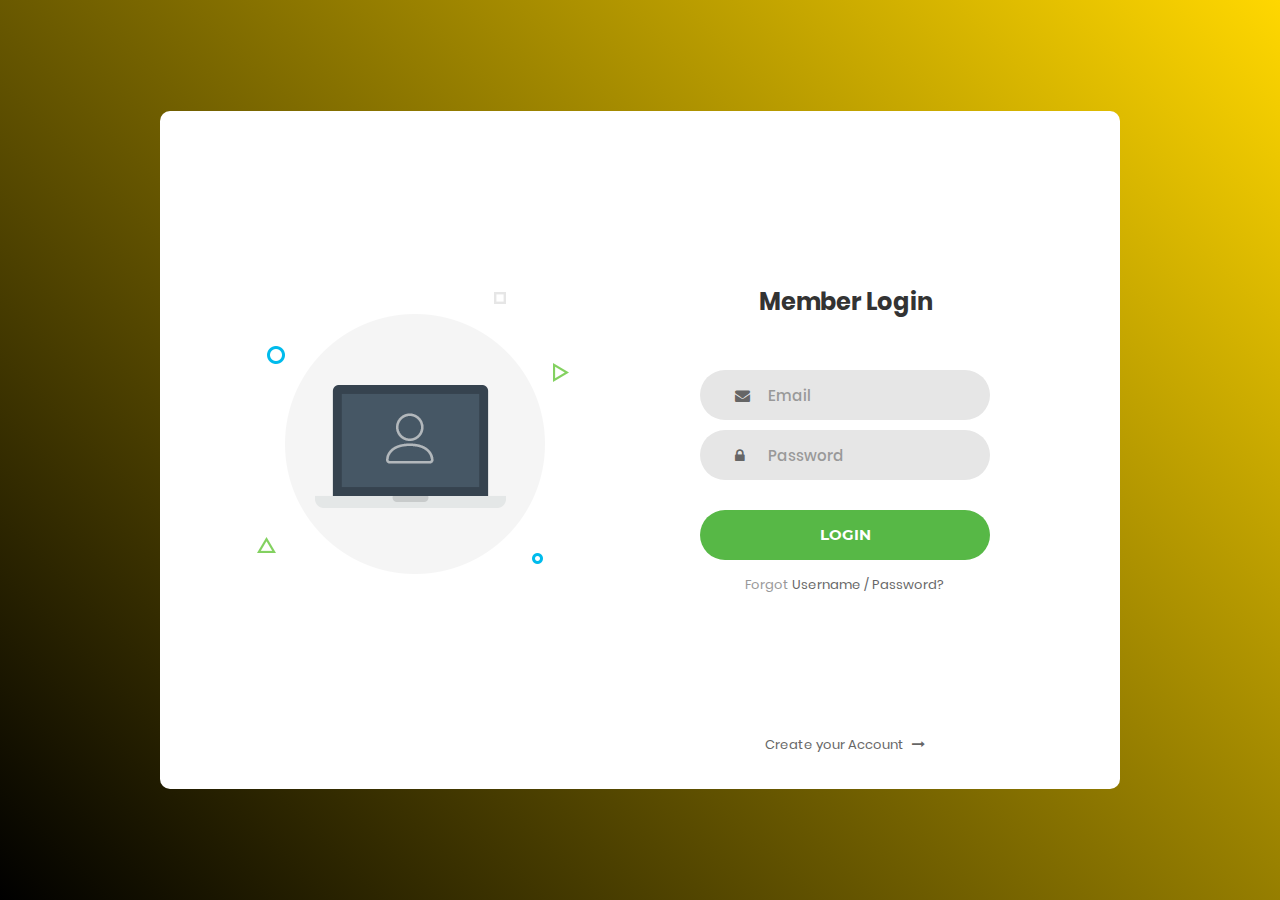
<file: login-form-v1/Login_v1/login.html>
<!DOCTYPE html>
<html lang="en">
<head>
	<title>Login V1</title>
	<meta charset="UTF-8">
	<meta name="viewport" content="width=device-width, initial-scale=1">
<!--===============================================================================================-->	
	<link rel="icon" type="image/png" href="images/icons/favicon.ico"/>
<!--===============================================================================================-->
	<link rel="stylesheet" type="text/css" href="vendor/bootstrap/css/bootstrap.min.css">
<!--===============================================================================================-->
	<link rel="stylesheet" type="text/css" href="fonts/font-awesome-4.7.0/css/font-awesome.min.css">
<!--===============================================================================================-->
	<link rel="stylesheet" type="text/css" href="vendor/animate/animate.css">
<!--===============================================================================================-->	
	<link rel="stylesheet" type="text/css" href="vendor/css-hamburgers/hamburgers.min.css">
<!--===============================================================================================-->
	<link rel="stylesheet" type="text/css" href="vendor/select2/select2.min.css">
<!--===============================================================================================-->
	<link rel="stylesheet" type="text/css" href="css/util.css">
	<link rel="stylesheet" type="text/css" href="css/main.css">
<!--===============================================================================================-->
</head>
<body>
	
	<div class="limiter">
		<div class="container-login100">
			<div class="wrap-login100">
				<div class="login100-pic js-tilt" data-tilt>
					<img src="images/img-01.png" alt="IMG">
				</div>

				<!-- <form class="login100-form validate-form"> -->
					<div class="login100-form validate-form">
					<span class="login100-form-title">
						Member Login
					</span>

					<div class="wrap-input100 validate-input" data-validate = "Valid email is required: ex@abc.xyz">
						<input class="input100" type="text" name="email" placeholder="Email" id="email" required>
						<span class="focus-input100"></span>
						<span class="symbol-input100">
							<i class="fa fa-envelope" aria-hidden="true"></i>
						</span>
					</div>

					<div class="wrap-input100 validate-input" data-validate = "Password is required">
						<input class="input100" type="password" name="pass" placeholder="Password" id="pass" required>
						<span class="focus-input100"></span>
						<span class="symbol-input100">
							<i class="fa fa-lock" aria-hidden="true"></i>
						</span>
					</div>
					
					<div class="container-login100-form-btn">
						<button class="login100-form-btn" onclick="validate()">
							Login
						</button>
					</div>

					<div class="text-center p-t-12">
						<span class="txt1">
							Forgot
						</span>
						<a class="txt2" href="#">
							Username / Password?
						</a>
					</div>

					<div class="text-center p-t-136">
						<a class="txt2" href="./../SignUp.html">
							Create your Account
							<i class="fa fa-long-arrow-right m-l-5" aria-hidden="true"></i>
						</a>
					</div>
				</div>
				<!-- </form> -->
			</div>
		</div>
	</div>
	<script>
		function validate() {
var u = document.getElementById("email").value;
var p = document.getElementById("pass").value;
const emailUserSaved = localStorage.getItem('tendn');
const passUserSaved = localStorage.getItem('mk');
var flag = false;

if ( u === emailUserSaved && p === passUserSaved )
{ 
	alert("Login successfully!");
flag=true;
}
else if( u !== emailUserSaved  || p !== passUserSaved  )
{
alert("Failed login");
return false;
}
//  localStorage.clear(); 
if (flag == true){
	window.location.href ="file:///D:/Buoi%2010%20-%20Web/eoc-html/index.html";
}
}
	</script>
	
	

	
<!--===============================================================================================-->	
	<script src="vendor/jquery/jquery-3.2.1.min.js"></script>
<!--===============================================================================================-->
	<script src="vendor/bootstrap/js/popper.js"></script>
	<script src="vendor/bootstrap/js/bootstrap.min.js"></script>
<!--===============================================================================================-->
	<script src="vendor/select2/select2.min.js"></script>
<!--===============================================================================================-->
	<script src="vendor/tilt/tilt.jquery.min.js"></script>
	<script >
		$('.js-tilt').tilt({
			scale: 1.1
		})
	</script>
<!--===============================================================================================-->
	<script src="js/main.js"></script>

</body>
</html>
</file>
<file: login-form-v1/Login_v1/css/util.css>
/*[ FONT SIZE ]
///////////////////////////////////////////////////////////
*/
.fs-1 {font-size: 1px;}
.fs-2 {font-size: 2px;}
.fs-3 {font-size: 3px;}
.fs-4 {font-size: 4px;}
.fs-5 {font-size: 5px;}
.fs-6 {font-size: 6px;}
.fs-7 {font-size: 7px;}
.fs-8 {font-size: 8px;}
.fs-9 {font-size: 9px;}
.fs-10 {font-size: 10px;}
.fs-11 {font-size: 11px;}
.fs-12 {font-size: 12px;}
.fs-13 {font-size: 13px;}
.fs-14 {font-size: 14px;}
.fs-15 {font-size: 15px;}
.fs-16 {font-size: 16px;}
.fs-17 {font-size: 17px;}
.fs-18 {font-size: 18px;}
.fs-19 {font-size: 19px;}
.fs-20 {font-size: 20px;}
.fs-21 {font-size: 21px;}
.fs-22 {font-size: 22px;}
.fs-23 {font-size: 23px;}
.fs-24 {font-size: 24px;}
.fs-25 {font-size: 25px;}
.fs-26 {font-size: 26px;}
.fs-27 {font-size: 27px;}
.fs-28 {font-size: 28px;}
.fs-29 {font-size: 29px;}
.fs-30 {font-size: 30px;}
.fs-31 {font-size: 31px;}
.fs-32 {font-size: 32px;}
.fs-33 {font-size: 33px;}
.fs-34 {font-size: 34px;}
.fs-35 {font-size: 35px;}
.fs-36 {font-size: 36px;}
.fs-37 {font-size: 37px;}
.fs-38 {font-size: 38px;}
.fs-39 {font-size: 39px;}
.fs-40 {font-size: 40px;}
.fs-41 {font-size: 41px;}
.fs-42 {font-size: 42px;}
.fs-43 {font-size: 43px;}
.fs-44 {font-size: 44px;}
.fs-45 {font-size: 45px;}
.fs-46 {font-size: 46px;}
.fs-47 {font-size: 47px;}
.fs-48 {font-size: 48px;}
.fs-49 {font-size: 49px;}
.fs-50 {font-size: 50px;}
.fs-51 {font-size: 51px;}
.fs-52 {font-size: 52px;}
.fs-53 {font-size: 53px;}
.fs-54 {font-size: 54px;}
.fs-55 {font-size: 55px;}
.fs-56 {font-size: 56px;}
.fs-57 {font-size: 57px;}
.fs-58 {font-size: 58px;}
.fs-59 {font-size: 59px;}
.fs-60 {font-size: 60px;}
.fs-61 {font-size: 61px;}
.fs-62 {font-size: 62px;}
.fs-63 {font-size: 63px;}
.fs-64 {font-size: 64px;}
.fs-65 {font-size: 65px;}
.fs-66 {font-size: 66px;}
.fs-67 {font-size: 67px;}
.fs-68 {font-size: 68px;}
.fs-69 {font-size: 69px;}
.fs-70 {font-size: 70px;}
.fs-71 {font-size: 71px;}
.fs-72 {font-size: 72px;}
.fs-73 {font-size: 73px;}
.fs-74 {font-size: 74px;}
.fs-75 {font-size: 75px;}
.fs-76 {font-size: 76px;}
.fs-77 {font-size: 77px;}
.fs-78 {font-size: 78px;}
.fs-79 {font-size: 79px;}
.fs-80 {font-size: 80px;}
.fs-81 {font-size: 81px;}
.fs-82 {font-size: 82px;}
.fs-83 {font-size: 83px;}
.fs-84 {font-size: 84px;}
.fs-85 {font-size: 85px;}
.fs-86 {font-size: 86px;}
.fs-87 {font-size: 87px;}
.fs-88 {font-size: 88px;}
.fs-89 {font-size: 89px;}
.fs-90 {font-size: 90px;}
.fs-91 {font-size: 91px;}
.fs-92 {font-size: 92px;}
.fs-93 {font-size: 93px;}
.fs-94 {font-size: 94px;}
.fs-95 {font-size: 95px;}
.fs-96 {font-size: 96px;}
.fs-97 {font-size: 97px;}
.fs-98 {font-size: 98px;}
.fs-99 {font-size: 99px;}
.fs-100 {font-size: 100px;}
.fs-101 {font-size: 101px;}
.fs-102 {font-size: 102px;}
.fs-103 {font-size: 103px;}
.fs-104 {font-size: 104px;}
.fs-105 {font-size: 105px;}
.fs-106 {font-size: 106px;}
.fs-107 {font-size: 107px;}
.fs-108 {font-size: 108px;}
.fs-109 {font-size: 109px;}
.fs-110 {font-size: 110px;}
.fs-111 {font-size: 111px;}
.fs-112 {font-size: 112px;}
.fs-113 {font-size: 113px;}
.fs-114 {font-size: 114px;}
.fs-115 {font-size: 115px;}
.fs-116 {font-size: 116px;}
.fs-117 {font-size: 117px;}
.fs-118 {font-size: 118px;}
.fs-119 {font-size: 119px;}
.fs-120 {font-size: 120px;}
.fs-121 {font-size: 121px;}
.fs-122 {font-size: 122px;}
.fs-123 {font-size: 123px;}
.fs-124 {font-size: 124px;}
.fs-125 {font-size: 125px;}
.fs-126 {font-size: 126px;}
.fs-127 {font-size: 127px;}
.fs-128 {font-size: 128px;}
.fs-129 {font-size: 129px;}
.fs-130 {font-size: 130px;}
.fs-131 {font-size: 131px;}
.fs-132 {font-size: 132px;}
.fs-133 {font-size: 133px;}
.fs-134 {font-size: 134px;}
.fs-135 {font-size: 135px;}
.fs-136 {font-size: 136px;}
.fs-137 {font-size: 137px;}
.fs-138 {font-size: 138px;}
.fs-139 {font-size: 139px;}
.fs-140 {font-size: 140px;}
.fs-141 {font-size: 141px;}
.fs-142 {font-size: 142px;}
.fs-143 {font-size: 143px;}
.fs-144 {font-size: 144px;}
.fs-145 {font-size: 145px;}
.fs-146 {font-size: 146px;}
.fs-147 {font-size: 147px;}
.fs-148 {font-size: 148px;}
.fs-149 {font-size: 149px;}
.fs-150 {font-size: 150px;}
.fs-151 {font-size: 151px;}
.fs-152 {font-size: 152px;}
.fs-153 {font-size: 153px;}
.fs-154 {font-size: 154px;}
.fs-155 {font-size: 155px;}
.fs-156 {font-size: 156px;}
.fs-157 {font-size: 157px;}
.fs-158 {font-size: 158px;}
.fs-159 {font-size: 159px;}
.fs-160 {font-size: 160px;}
.fs-161 {font-size: 161px;}
.fs-162 {font-size: 162px;}
.fs-163 {font-size: 163px;}
.fs-164 {font-size: 164px;}
.fs-165 {font-size: 165px;}
.fs-166 {font-size: 166px;}
.fs-167 {font-size: 167px;}
.fs-168 {font-size: 168px;}
.fs-169 {font-size: 169px;}
.fs-170 {font-size: 170px;}
.fs-171 {font-size: 171px;}
.fs-172 {font-size: 172px;}
.fs-173 {font-size: 173px;}
.fs-174 {font-size: 174px;}
.fs-175 {font-size: 175px;}
.fs-176 {font-size: 176px;}
.fs-177 {font-size: 177px;}
.fs-178 {font-size: 178px;}
.fs-179 {font-size: 179px;}
.fs-180 {font-size: 180px;}
.fs-181 {font-size: 181px;}
.fs-182 {font-size: 182px;}
.fs-183 {font-size: 183px;}
.fs-184 {font-size: 184px;}
.fs-185 {font-size: 185px;}
.fs-186 {font-size: 186px;}
.fs-187 {font-size: 187px;}
.fs-188 {font-size: 188px;}
.fs-189 {font-size: 189px;}
.fs-190 {font-size: 190px;}
.fs-191 {font-size: 191px;}
.fs-192 {font-size: 192px;}
.fs-193 {font-size: 193px;}
.fs-194 {font-size: 194px;}
.fs-195 {font-size: 195px;}
.fs-196 {font-size: 196px;}
.fs-197 {font-size: 197px;}
.fs-198 {font-size: 198px;}
.fs-199 {font-size: 199px;}
.fs-200 {font-size: 200px;}

/*[ PADDING ]
///////////////////////////////////////////////////////////
*/
.p-t-0 {padding-top: 0px;}
.p-t-1 {padding-top: 1px;}
.p-t-2 {padding-top: 2px;}
.p-t-3 {padding-top: 3px;}
.p-t-4 {padding-top: 4px;}
.p-t-5 {padding-top: 5px;}
.p-t-6 {padding-top: 6px;}
.p-t-7 {padding-top: 7px;}
.p-t-8 {padding-top: 8px;}
.p-t-9 {padding-top: 9px;}
.p-t-10 {padding-top: 10px;}
.p-t-11 {padding-top: 11px;}
.p-t-12 {padding-top: 12px;}
.p-t-13 {padding-top: 13px;}
.p-t-14 {padding-top: 14px;}
.p-t-15 {padding-top: 15px;}
.p-t-16 {padding-top: 16px;}
.p-t-17 {padding-top: 17px;}
.p-t-18 {padding-top: 18px;}
.p-t-19 {padding-top: 19px;}
.p-t-20 {padding-top: 20px;}
.p-t-21 {padding-top: 21px;}
.p-t-22 {padding-top: 22px;}
.p-t-23 {padding-top: 23px;}
.p-t-24 {padding-top: 24px;}
.p-t-25 {padding-top: 25px;}
.p-t-26 {padding-top: 26px;}
.p-t-27 {padding-top: 27px;}
.p-t-28 {padding-top: 28px;}
.p-t-29 {padding-top: 29px;}
.p-t-30 {padding-top: 30px;}
.p-t-31 {padding-top: 31px;}
.p-t-32 {padding-top: 32px;}
.p-t-33 {padding-top: 33px;}
.p-t-34 {padding-top: 34px;}
.p-t-35 {padding-top: 35px;}
.p-t-36 {padding-top: 36px;}
.p-t-37 {padding-top: 37px;}
.p-t-38 {padding-top: 38px;}
.p-t-39 {padding-top: 39px;}
.p-t-40 {padding-top: 40px;}
.p-t-41 {padding-top: 41px;}
.p-t-42 {padding-top: 42px;}
.p-t-43 {padding-top: 43px;}
.p-t-44 {padding-top: 44px;}
.p-t-45 {padding-top: 45px;}
.p-t-46 {padding-top: 46px;}
.p-t-47 {padding-top: 47px;}
.p-t-48 {padding-top: 48px;}
.p-t-49 {padding-top: 49px;}
.p-t-50 {padding-top: 50px;}
.p-t-51 {padding-top: 51px;}
.p-t-52 {padding-top: 52px;}
.p-t-53 {padding-top: 53px;}
.p-t-54 {padding-top: 54px;}
.p-t-55 {padding-top: 55px;}
.p-t-56 {padding-top: 56px;}
.p-t-57 {padding-top: 57px;}
.p-t-58 {padding-top: 58px;}
.p-t-59 {padding-top: 59px;}
.p-t-60 {padding-top: 60px;}
.p-t-61 {padding-top: 61px;}
.p-t-62 {padding-top: 62px;}
.p-t-63 {padding-top: 63px;}
.p-t-64 {padding-top: 64px;}
.p-t-65 {padding-top: 65px;}
.p-t-66 {padding-top: 66px;}
.p-t-67 {padding-top: 67px;}
.p-t-68 {padding-top: 68px;}
.p-t-69 {padding-top: 69px;}
.p-t-70 {padding-top: 70px;}
.p-t-71 {padding-top: 71px;}
.p-t-72 {padding-top: 72px;}
.p-t-73 {padding-top: 73px;}
.p-t-74 {padding-top: 74px;}
.p-t-75 {padding-top: 75px;}
.p-t-76 {padding-top: 76px;}
.p-t-77 {padding-top: 77px;}
.p-t-78 {padding-top: 78px;}
.p-t-79 {padding-top: 79px;}
.p-t-80 {padding-top: 80px;}
.p-t-81 {padding-top: 81px;}
.p-t-82 {padding-top: 82px;}
.p-t-83 {padding-top: 83px;}
.p-t-84 {padding-top: 84px;}
.p-t-85 {padding-top: 85px;}
.p-t-86 {padding-top: 86px;}
.p-t-87 {padding-top: 87px;}
.p-t-88 {padding-top: 88px;}
.p-t-89 {padding-top: 89px;}
.p-t-90 {padding-top: 90px;}
.p-t-91 {padding-top: 91px;}
.p-t-92 {padding-top: 92px;}
.p-t-93 {padding-top: 93px;}
.p-t-94 {padding-top: 94px;}
.p-t-95 {padding-top: 95px;}
.p-t-96 {padding-top: 96px;}
.p-t-97 {padding-top: 97px;}
.p-t-98 {padding-top: 98px;}
.p-t-99 {padding-top: 99px;}
.p-t-100 {padding-top: 100px;}
.p-t-101 {padding-top: 101px;}
.p-t-102 {padding-top: 102px;}
.p-t-103 {padding-top: 103px;}
.p-t-104 {padding-top: 104px;}
.p-t-105 {padding-top: 105px;}
.p-t-106 {padding-top: 106px;}
.p-t-107 {padding-top: 107px;}
.p-t-108 {padding-top: 108px;}
.p-t-109 {padding-top: 109px;}
.p-t-110 {padding-top: 110px;}
.p-t-111 {padding-top: 111px;}
.p-t-112 {padding-top: 112px;}
.p-t-113 {padding-top: 113px;}
.p-t-114 {padding-top: 114px;}
.p-t-115 {padding-top: 115px;}
.p-t-116 {padding-top: 116px;}
.p-t-117 {padding-top: 117px;}
.p-t-118 {padding-top: 118px;}
.p-t-119 {padding-top: 119px;}
.p-t-120 {padding-top: 120px;}
.p-t-121 {padding-top: 121px;}
.p-t-122 {padding-top: 122px;}
.p-t-123 {padding-top: 123px;}
.p-t-124 {padding-top: 124px;}
.p-t-125 {padding-top: 125px;}
.p-t-126 {padding-top: 126px;}
.p-t-127 {padding-top: 127px;}
.p-t-128 {padding-top: 128px;}
.p-t-129 {padding-top: 129px;}
.p-t-130 {padding-top: 130px;}
.p-t-131 {padding-top: 131px;}
.p-t-132 {padding-top: 132px;}
.p-t-133 {padding-top: 133px;}
.p-t-134 {padding-top: 134px;}
.p-t-135 {padding-top: 135px;}
.p-t-136 {padding-top: 136px;}
.p-t-137 {padding-top: 137px;}
.p-t-138 {padding-top: 138px;}
.p-t-139 {padding-top: 139px;}
.p-t-140 {padding-top: 140px;}
.p-t-141 {padding-top: 141px;}
.p-t-142 {padding-top: 142px;}
.p-t-143 {padding-top: 143px;}
.p-t-144 {padding-top: 144px;}
.p-t-145 {padding-top: 145px;}
.p-t-146 {padding-top: 146px;}
.p-t-147 {padding-top: 147px;}
.p-t-148 {padding-top: 148px;}
.p-t-149 {padding-top: 149px;}
.p-t-150 {padding-top: 150px;}
.p-t-151 {padding-top: 151px;}
.p-t-152 {padding-top: 152px;}
.p-t-153 {padding-top: 153px;}
.p-t-154 {padding-top: 154px;}
.p-t-155 {padding-top: 155px;}
.p-t-156 {padding-top: 156px;}
.p-t-157 {padding-top: 157px;}
.p-t-158 {padding-top: 158px;}
.p-t-159 {padding-top: 159px;}
.p-t-160 {padding-top: 160px;}
.p-t-161 {padding-top: 161px;}
.p-t-162 {padding-top: 162px;}
.p-t-163 {padding-top: 163px;}
.p-t-164 {padding-top: 164px;}
.p-t-165 {padding-top: 165px;}
.p-t-166 {padding-top: 166px;}
.p-t-167 {padding-top: 167px;}
.p-t-168 {padding-top: 168px;}
.p-t-169 {padding-top: 169px;}
.p-t-170 {padding-top: 170px;}
.p-t-171 {padding-top: 171px;}
.p-t-172 {padding-top: 172px;}
.p-t-173 {padding-top: 173px;}
.p-t-174 {padding-top: 174px;}
.p-t-175 {padding-top: 175px;}
.p-t-176 {padding-top: 176px;}
.p-t-177 {padding-top: 177px;}
.p-t-178 {padding-top: 178px;}
.p-t-179 {padding-top: 179px;}
.p-t-180 {padding-top: 180px;}
.p-t-181 {padding-top: 181px;}
.p-t-182 {padding-top: 182px;}
.p-t-183 {padding-top: 183px;}
.p-t-184 {padding-top: 184px;}
.p-t-185 {padding-top: 185px;}
.p-t-186 {padding-top: 186px;}
.p-t-187 {padding-top: 187px;}
.p-t-188 {padding-top: 188px;}
.p-t-189 {padding-top: 189px;}
.p-t-190 {padding-top: 190px;}
.p-t-191 {padding-top: 191px;}
.p-t-192 {padding-top: 192px;}
.p-t-193 {padding-top: 193px;}
.p-t-194 {padding-top: 194px;}
.p-t-195 {padding-top: 195px;}
.p-t-196 {padding-top: 196px;}
.p-t-197 {padding-top: 197px;}
.p-t-198 {padding-top: 198px;}
.p-t-199 {padding-top: 199px;}
.p-t-200 {padding-top: 200px;}
.p-t-201 {padding-top: 201px;}
.p-t-202 {padding-top: 202px;}
.p-t-203 {padding-top: 203px;}
.p-t-204 {padding-top: 204px;}
.p-t-205 {padding-top: 205px;}
.p-t-206 {padding-top: 206px;}
.p-t-207 {padding-top: 207px;}
.p-t-208 {padding-top: 208px;}
.p-t-209 {padding-top: 209px;}
.p-t-210 {padding-top: 210px;}
.p-t-211 {padding-top: 211px;}
.p-t-212 {padding-top: 212px;}
.p-t-213 {padding-top: 213px;}
.p-t-214 {padding-top: 214px;}
.p-t-215 {padding-top: 215px;}
.p-t-216 {padding-top: 216px;}
.p-t-217 {padding-top: 217px;}
.p-t-218 {padding-top: 218px;}
.p-t-219 {padding-top: 219px;}
.p-t-220 {padding-top: 220px;}
.p-t-221 {padding-top: 221px;}
.p-t-222 {padding-top: 222px;}
.p-t-223 {padding-top: 223px;}
.p-t-224 {padding-top: 224px;}
.p-t-225 {padding-top: 225px;}
.p-t-226 {padding-top: 226px;}
.p-t-227 {padding-top: 227px;}
.p-t-228 {padding-top: 228px;}
.p-t-229 {padding-top: 229px;}
.p-t-230 {padding-top: 230px;}
.p-t-231 {padding-top: 231px;}
.p-t-232 {padding-top: 232px;}
.p-t-233 {padding-top: 233px;}
.p-t-234 {padding-top: 234px;}
.p-t-235 {padding-top: 235px;}
.p-t-236 {padding-top: 236px;}
.p-t-237 {padding-top: 237px;}
.p-t-238 {padding-top: 238px;}
.p-t-239 {padding-top: 239px;}
.p-t-240 {padding-top: 240px;}
.p-t-241 {padding-top: 241px;}
.p-t-242 {padding-top: 242px;}
.p-t-243 {padding-top: 243px;}
.p-t-244 {padding-top: 244px;}
.p-t-245 {padding-top: 245px;}
.p-t-246 {padding-top: 246px;}
.p-t-247 {padding-top: 247px;}
.p-t-248 {padding-top: 248px;}
.p-t-249 {padding-top: 249px;}
.p-t-250 {padding-top: 250px;}
.p-b-0 {padding-bottom: 0px;}
.p-b-1 {padding-bottom: 1px;}
.p-b-2 {padding-bottom: 2px;}
.p-b-3 {padding-bottom: 3px;}
.p-b-4 {padding-bottom: 4px;}
.p-b-5 {padding-bottom: 5px;}
.p-b-6 {padding-bottom: 6px;}
.p-b-7 {padding-bottom: 7px;}
.p-b-8 {padding-bottom: 8px;}
.p-b-9 {padding-bottom: 9px;}
.p-b-10 {padding-bottom: 10px;}
.p-b-11 {padding-bottom: 11px;}
.p-b-12 {padding-bottom: 12px;}
.p-b-13 {padding-bottom: 13px;}
.p-b-14 {padding-bottom: 14px;}
.p-b-15 {padding-bottom: 15px;}
.p-b-16 {padding-bottom: 16px;}
.p-b-17 {padding-bottom: 17px;}
.p-b-18 {padding-bottom: 18px;}
.p-b-19 {padding-bottom: 19px;}
.p-b-20 {padding-bottom: 20px;}
.p-b-21 {padding-bottom: 21px;}
.p-b-22 {padding-bottom: 22px;}
.p-b-23 {padding-bottom: 23px;}
.p-b-24 {padding-bottom: 24px;}
.p-b-25 {padding-bottom: 25px;}
.p-b-26 {padding-bottom: 26px;}
.p-b-27 {padding-bottom: 27px;}
.p-b-28 {padding-bottom: 28px;}
.p-b-29 {padding-bottom: 29px;}
.p-b-30 {padding-bottom: 30px;}
.p-b-31 {padding-bottom: 31px;}
.p-b-32 {padding-bottom: 32px;}
.p-b-33 {padding-bottom: 33px;}
.p-b-34 {padding-bottom: 34px;}
.p-b-35 {padding-bottom: 35px;}
.p-b-36 {padding-bottom: 36px;}
.p-b-37 {padding-bottom: 37px;}
.p-b-38 {padding-bottom: 38px;}
.p-b-39 {padding-bottom: 39px;}
.p-b-40 {padding-bottom: 40px;}
.p-b-41 {padding-bottom: 41px;}
.p-b-42 {padding-bottom: 42px;}
.p-b-43 {padding-bottom: 43px;}
.p-b-44 {padding-bottom: 44px;}
.p-b-45 {padding-bottom: 45px;}
.p-b-46 {padding-bottom: 46px;}
.p-b-47 {padding-bottom: 47px;}
.p-b-48 {padding-bottom: 48px;}
.p-b-49 {padding-bottom: 49px;}
.p-b-50 {padding-bottom: 50px;}
.p-b-51 {padding-bottom: 51px;}
.p-b-52 {padding-bottom: 52px;}
.p-b-53 {padding-bottom: 53px;}
.p-b-54 {padding-bottom: 54px;}
.p-b-55 {padding-bottom: 55px;}
.p-b-56 {padding-bottom: 56px;}
.p-b-57 {padding-bottom: 57px;}
.p-b-58 {padding-bottom: 58px;}
.p-b-59 {padding-bottom: 59px;}
.p-b-60 {padding-bottom: 60px;}
.p-b-61 {padding-bottom: 61px;}
.p-b-62 {padding-bottom: 62px;}
.p-b-63 {padding-bottom: 63px;}
.p-b-64 {padding-bottom: 64px;}
.p-b-65 {padding-bottom: 65px;}
.p-b-66 {padding-bottom: 66px;}
.p-b-67 {padding-bottom: 67px;}
.p-b-68 {padding-bottom: 68px;}
.p-b-69 {padding-bottom: 69px;}
.p-b-70 {padding-bottom: 70px;}
.p-b-71 {padding-bottom: 71px;}
.p-b-72 {padding-bottom: 72px;}
.p-b-73 {padding-bottom: 73px;}
.p-b-74 {padding-bottom: 74px;}
.p-b-75 {padding-bottom: 75px;}
.p-b-76 {padding-bottom: 76px;}
.p-b-77 {padding-bottom: 77px;}
.p-b-78 {padding-bottom: 78px;}
.p-b-79 {padding-bottom: 79px;}
.p-b-80 {padding-bottom: 80px;}
.p-b-81 {padding-bottom: 81px;}
.p-b-82 {padding-bottom: 82px;}
.p-b-83 {padding-bottom: 83px;}
.p-b-84 {padding-bottom: 84px;}
.p-b-85 {padding-bottom: 85px;}
.p-b-86 {padding-bottom: 86px;}
.p-b-87 {padding-bottom: 87px;}
.p-b-88 {padding-bottom: 88px;}
.p-b-89 {padding-bottom: 89px;}
.p-b-90 {padding-bottom: 90px;}
.p-b-91 {padding-bottom: 91px;}
.p-b-92 {padding-bottom: 92px;}
.p-b-93 {padding-bottom: 93px;}
.p-b-94 {padding-bottom: 94px;}
.p-b-95 {padding-bottom: 95px;}
.p-b-96 {padding-bottom: 96px;}
.p-b-97 {padding-bottom: 97px;}
.p-b-98 {padding-bottom: 98px;}
.p-b-99 {padding-bottom: 99px;}
.p-b-100 {padding-bottom: 100px;}
.p-b-101 {padding-bottom: 101px;}
.p-b-102 {padding-bottom: 102px;}
.p-b-103 {padding-bottom: 103px;}
.p-b-104 {padding-bottom: 104px;}
.p-b-105 {padding-bottom: 105px;}
.p-b-106 {padding-bottom: 106px;}
.p-b-107 {padding-bottom: 107px;}
.p-b-108 {padding-bottom: 108px;}
.p-b-109 {padding-bottom: 109px;}
.p-b-110 {padding-bottom: 110px;}
.p-b-111 {padding-bottom: 111px;}
.p-b-112 {padding-bottom: 112px;}
.p-b-113 {padding-bottom: 113px;}
.p-b-114 {padding-bottom: 114px;}
.p-b-115 {padding-bottom: 115px;}
.p-b-116 {padding-bottom: 116px;}
.p-b-117 {padding-bottom: 117px;}
.p-b-118 {padding-bottom: 118px;}
.p-b-119 {padding-bottom: 119px;}
.p-b-120 {padding-bottom: 120px;}
.p-b-121 {padding-bottom: 121px;}
.p-b-122 {padding-bottom: 122px;}
.p-b-123 {padding-bottom: 123px;}
.p-b-124 {padding-bottom: 124px;}
.p-b-125 {padding-bottom: 125px;}
.p-b-126 {padding-bottom: 126px;}
.p-b-127 {padding-bottom: 127px;}
.p-b-128 {padding-bottom: 128px;}
.p-b-129 {padding-bottom: 129px;}
.p-b-130 {padding-bottom: 130px;}
.p-b-131 {padding-bottom: 131px;}
.p-b-132 {padding-bottom: 132px;}
.p-b-133 {padding-bottom: 133px;}
.p-b-134 {padding-bottom: 134px;}
.p-b-135 {padding-bottom: 135px;}
.p-b-136 {padding-bottom: 136px;}
.p-b-137 {padding-bottom: 137px;}
.p-b-138 {padding-bottom: 138px;}
.p-b-139 {padding-bottom: 139px;}
.p-b-140 {padding-bottom: 140px;}
.p-b-141 {padding-bottom: 141px;}
.p-b-142 {padding-bottom: 142px;}
.p-b-143 {padding-bottom: 143px;}
.p-b-144 {padding-bottom: 144px;}
.p-b-145 {padding-bottom: 145px;}
.p-b-146 {padding-bottom: 146px;}
.p-b-147 {padding-bottom: 147px;}
.p-b-148 {padding-bottom: 148px;}
.p-b-149 {padding-bottom: 149px;}
.p-b-150 {padding-bottom: 150px;}
.p-b-151 {padding-bottom: 151px;}
.p-b-152 {padding-bottom: 152px;}
.p-b-153 {padding-bottom: 153px;}
.p-b-154 {padding-bottom: 154px;}
.p-b-155 {padding-bottom: 155px;}
.p-b-156 {padding-bottom: 156px;}
.p-b-157 {padding-bottom: 157px;}
.p-b-158 {padding-bottom: 158px;}
.p-b-159 {padding-bottom: 159px;}
.p-b-160 {padding-bottom: 160px;}
.p-b-161 {padding-bottom: 161px;}
.p-b-162 {padding-bottom: 162px;}
.p-b-163 {padding-bottom: 163px;}
.p-b-164 {padding-bottom: 164px;}
.p-b-165 {padding-bottom: 165px;}
.p-b-166 {padding-bottom: 166px;}
.p-b-167 {padding-bottom: 167px;}
.p-b-168 {padding-bottom: 168px;}
.p-b-169 {padding-bottom: 169px;}
.p-b-170 {padding-bottom: 170px;}
.p-b-171 {padding-bottom: 171px;}
.p-b-172 {padding-bottom: 172px;}
.p-b-173 {padding-bottom: 173px;}
.p-b-174 {padding-bottom: 174px;}
.p-b-175 {padding-bottom: 175px;}
.p-b-176 {padding-bottom: 176px;}
.p-b-177 {padding-bottom: 177px;}
.p-b-178 {padding-bottom: 178px;}
.p-b-179 {padding-bottom: 179px;}
.p-b-180 {padding-bottom: 180px;}
.p-b-181 {padding-bottom: 181px;}
.p-b-182 {padding-bottom: 182px;}
.p-b-183 {padding-bottom: 183px;}
.p-b-184 {padding-bottom: 184px;}
.p-b-185 {padding-bottom: 185px;}
.p-b-186 {padding-bottom: 186px;}
.p-b-187 {padding-bottom: 187px;}
.p-b-188 {padding-bottom: 188px;}
.p-b-189 {padding-bottom: 189px;}
.p-b-190 {padding-bottom: 190px;}
.p-b-191 {padding-bottom: 191px;}
.p-b-192 {padding-bottom: 192px;}
.p-b-193 {padding-bottom: 193px;}
.p-b-194 {padding-bottom: 194px;}
.p-b-195 {padding-bottom: 195px;}
.p-b-196 {padding-bottom: 196px;}
.p-b-197 {padding-bottom: 197px;}
.p-b-198 {padding-bottom: 198px;}
.p-b-199 {padding-bottom: 199px;}
.p-b-200 {padding-bottom: 200px;}
.p-b-201 {padding-bottom: 201px;}
.p-b-202 {padding-bottom: 202px;}
.p-b-203 {padding-bottom: 203px;}
.p-b-204 {padding-bottom: 204px;}
.p-b-205 {padding-bottom: 205px;}
.p-b-206 {padding-bottom: 206px;}
.p-b-207 {padding-bottom: 207px;}
.p-b-208 {padding-bottom: 208px;}
.p-b-209 {padding-bottom: 209px;}
.p-b-210 {padding-bottom: 210px;}
.p-b-211 {padding-bottom: 211px;}
.p-b-212 {padding-bottom: 212px;}
.p-b-213 {padding-bottom: 213px;}
.p-b-214 {padding-bottom: 214px;}
.p-b-215 {padding-bottom: 215px;}
.p-b-216 {padding-bottom: 216px;}
.p-b-217 {padding-bottom: 217px;}
.p-b-218 {padding-bottom: 218px;}
.p-b-219 {padding-bottom: 219px;}
.p-b-220 {padding-bottom: 220px;}
.p-b-221 {padding-bottom: 221px;}
.p-b-222 {padding-bottom: 222px;}
.p-b-223 {padding-bottom: 223px;}
.p-b-224 {padding-bottom: 224px;}
.p-b-225 {padding-bottom: 225px;}
.p-b-226 {padding-bottom: 226px;}
.p-b-227 {padding-bottom: 227px;}
.p-b-228 {padding-bottom: 228px;}
.p-b-229 {padding-bottom: 229px;}
.p-b-230 {padding-bottom: 230px;}
.p-b-231 {padding-bottom: 231px;}
.p-b-232 {padding-bottom: 232px;}
.p-b-233 {padding-bottom: 233px;}
.p-b-234 {padding-bottom: 234px;}
.p-b-235 {padding-bottom: 235px;}
.p-b-236 {padding-bottom: 236px;}
.p-b-237 {padding-bottom: 237px;}
.p-b-238 {padding-bottom: 238px;}
.p-b-239 {padding-bottom: 239px;}
.p-b-240 {padding-bottom: 240px;}
.p-b-241 {padding-bottom: 241px;}
.p-b-242 {padding-bottom: 242px;}
.p-b-243 {padding-bottom: 243px;}
.p-b-244 {padding-bottom: 244px;}
.p-b-245 {padding-bottom: 245px;}
.p-b-246 {padding-bottom: 246px;}
.p-b-247 {padding-bottom: 247px;}
.p-b-248 {padding-bottom: 248px;}
.p-b-249 {padding-bottom: 249px;}
.p-b-250 {padding-bottom: 250px;}
.p-l-0 {padding-left: 0px;}
.p-l-1 {padding-left: 1px;}
.p-l-2 {padding-left: 2px;}
.p-l-3 {padding-left: 3px;}
.p-l-4 {padding-left: 4px;}
.p-l-5 {padding-left: 5px;}
.p-l-6 {padding-left: 6px;}
.p-l-7 {padding-left: 7px;}
.p-l-8 {padding-left: 8px;}
.p-l-9 {padding-left: 9px;}
.p-l-10 {padding-left: 10px;}
.p-l-11 {padding-left: 11px;}
.p-l-12 {padding-left: 12px;}
.p-l-13 {padding-left: 13px;}
.p-l-14 {padding-left: 14px;}
.p-l-15 {padding-left: 15px;}
.p-l-16 {padding-left: 16px;}
.p-l-17 {padding-left: 17px;}
.p-l-18 {padding-left: 18px;}
.p-l-19 {padding-left: 19px;}
.p-l-20 {padding-left: 20px;}
.p-l-21 {padding-left: 21px;}
.p-l-22 {padding-left: 22px;}
.p-l-23 {padding-left: 23px;}
.p-l-24 {padding-left: 24px;}
.p-l-25 {padding-left: 25px;}
.p-l-26 {padding-left: 26px;}
.p-l-27 {padding-left: 27px;}
.p-l-28 {padding-left: 28px;}
.p-l-29 {padding-left: 29px;}
.p-l-30 {padding-left: 30px;}
.p-l-31 {padding-left: 31px;}
.p-l-32 {padding-left: 32px;}
.p-l-33 {padding-left: 33px;}
.p-l-34 {padding-left: 34px;}
.p-l-35 {padding-left: 35px;}
.p-l-36 {padding-left: 36px;}
.p-l-37 {padding-left: 37px;}
.p-l-38 {padding-left: 38px;}
.p-l-39 {padding-left: 39px;}
.p-l-40 {padding-left: 40px;}
.p-l-41 {padding-left: 41px;}
.p-l-42 {padding-left: 42px;}
.p-l-43 {padding-left: 43px;}
.p-l-44 {padding-left: 44px;}
.p-l-45 {padding-left: 45px;}
.p-l-46 {padding-left: 46px;}
.p-l-47 {padding-left: 47px;}
.p-l-48 {padding-left: 48px;}
.p-l-49 {padding-left: 49px;}
.p-l-50 {padding-left: 50px;}
.p-l-51 {padding-left: 51px;}
.p-l-52 {padding-left: 52px;}
.p-l-53 {padding-left: 53px;}
.p-l-54 {padding-left: 54px;}
.p-l-55 {padding-left: 55px;}
.p-l-56 {padding-left: 56px;}
.p-l-57 {padding-left: 57px;}
.p-l-58 {padding-left: 58px;}
.p-l-59 {padding-left: 59px;}
.p-l-60 {padding-left: 60px;}
.p-l-61 {padding-left: 61px;}
.p-l-62 {padding-left: 62px;}
.p-l-63 {padding-left: 63px;}
.p-l-64 {padding-left: 64px;}
.p-l-65 {padding-left: 65px;}
.p-l-66 {padding-left: 66px;}
.p-l-67 {padding-left: 67px;}
.p-l-68 {padding-left: 68px;}
.p-l-69 {padding-left: 69px;}
.p-l-70 {padding-left: 70px;}
.p-l-71 {padding-left: 71px;}
.p-l-72 {padding-left: 72px;}
.p-l-73 {padding-left: 73px;}
.p-l-74 {padding-left: 74px;}
.p-l-75 {padding-left: 75px;}
.p-l-76 {padding-left: 76px;}
.p-l-77 {padding-left: 77px;}
.p-l-78 {padding-left: 78px;}
.p-l-79 {padding-left: 79px;}
.p-l-80 {padding-left: 80px;}
.p-l-81 {padding-left: 81px;}
.p-l-82 {padding-left: 82px;}
.p-l-83 {padding-left: 83px;}
.p-l-84 {padding-left: 84px;}
.p-l-85 {padding-left: 85px;}
.p-l-86 {padding-left: 86px;}
.p-l-87 {padding-left: 87px;}
.p-l-88 {padding-left: 88px;}
.p-l-89 {padding-left: 89px;}
.p-l-90 {padding-left: 90px;}
.p-l-91 {padding-left: 91px;}
.p-l-92 {padding-left: 92px;}
.p-l-93 {padding-left: 93px;}
.p-l-94 {padding-left: 94px;}
.p-l-95 {padding-left: 95px;}
.p-l-96 {padding-left: 96px;}
.p-l-97 {padding-left: 97px;}
.p-l-98 {padding-left: 98px;}
.p-l-99 {padding-left: 99px;}
.p-l-100 {padding-left: 100px;}
.p-l-101 {padding-left: 101px;}
.p-l-102 {padding-left: 102px;}
.p-l-103 {padding-left: 103px;}
.p-l-104 {padding-left: 104px;}
.p-l-105 {padding-left: 105px;}
.p-l-106 {padding-left: 106px;}
.p-l-107 {padding-left: 107px;}
.p-l-108 {padding-left: 108px;}
.p-l-109 {padding-left: 109px;}
.p-l-110 {padding-left: 110px;}
.p-l-111 {padding-left: 111px;}
.p-l-112 {padding-left: 112px;}
.p-l-113 {padding-left: 113px;}
.p-l-114 {padding-left: 114px;}
.p-l-115 {padding-left: 115px;}
.p-l-116 {padding-left: 116px;}
.p-l-117 {padding-left: 117px;}
.p-l-118 {padding-left: 118px;}
.p-l-119 {padding-left: 119px;}
.p-l-120 {padding-left: 120px;}
.p-l-121 {padding-left: 121px;}
.p-l-122 {padding-left: 122px;}
.p-l-123 {padding-left: 123px;}
.p-l-124 {padding-left: 124px;}
.p-l-125 {padding-left: 125px;}
.p-l-126 {padding-left: 126px;}
.p-l-127 {padding-left: 127px;}
.p-l-128 {padding-left: 128px;}
.p-l-129 {padding-left: 129px;}
.p-l-130 {padding-left: 130px;}
.p-l-131 {padding-left: 131px;}
.p-l-132 {padding-left: 132px;}
.p-l-133 {padding-left: 133px;}
.p-l-134 {padding-left: 134px;}
.p-l-135 {padding-left: 135px;}
.p-l-136 {padding-left: 136px;}
.p-l-137 {padding-left: 137px;}
.p-l-138 {padding-left: 138px;}
.p-l-139 {padding-left: 139px;}
.p-l-140 {padding-left: 140px;}
.p-l-141 {padding-left: 141px;}
.p-l-142 {padding-left: 142px;}
.p-l-143 {padding-left: 143px;}
.p-l-144 {padding-left: 144px;}
.p-l-145 {padding-left: 145px;}
.p-l-146 {padding-left: 146px;}
.p-l-147 {padding-left: 147px;}
.p-l-148 {padding-left: 148px;}
.p-l-149 {padding-left: 149px;}
.p-l-150 {padding-left: 150px;}
.p-l-151 {padding-left: 151px;}
.p-l-152 {padding-left: 152px;}
.p-l-153 {padding-left: 153px;}
.p-l-154 {padding-left: 154px;}
.p-l-155 {padding-left: 155px;}
.p-l-156 {padding-left: 156px;}
.p-l-157 {padding-left: 157px;}
.p-l-158 {padding-left: 158px;}
.p-l-159 {padding-left: 159px;}
.p-l-160 {padding-left: 160px;}
.p-l-161 {padding-left: 161px;}
.p-l-162 {padding-left: 162px;}
.p-l-163 {padding-left: 163px;}
.p-l-164 {padding-left: 164px;}
.p-l-165 {padding-left: 165px;}
.p-l-166 {padding-left: 166px;}
.p-l-167 {padding-left: 167px;}
.p-l-168 {padding-left: 168px;}
.p-l-169 {padding-left: 169px;}
.p-l-170 {padding-left: 170px;}
.p-l-171 {padding-left: 171px;}
.p-l-172 {padding-left: 172px;}
.p-l-173 {padding-left: 173px;}
.p-l-174 {padding-left: 174px;}
.p-l-175 {padding-left: 175px;}
.p-l-176 {padding-left: 176px;}
.p-l-177 {padding-left: 177px;}
.p-l-178 {padding-left: 178px;}
.p-l-179 {padding-left: 179px;}
.p-l-180 {padding-left: 180px;}
.p-l-181 {padding-left: 181px;}
.p-l-182 {padding-left: 182px;}
.p-l-183 {padding-left: 183px;}
.p-l-184 {padding-left: 184px;}
.p-l-185 {padding-left: 185px;}
.p-l-186 {padding-left: 186px;}
.p-l-187 {padding-left: 187px;}
.p-l-188 {padding-left: 188px;}
.p-l-189 {padding-left: 189px;}
.p-l-190 {padding-left: 190px;}
.p-l-191 {padding-left: 191px;}
.p-l-192 {padding-left: 192px;}
.p-l-193 {padding-left: 193px;}
.p-l-194 {padding-left: 194px;}
.p-l-195 {padding-left: 195px;}
.p-l-196 {padding-left: 196px;}
.p-l-197 {padding-left: 197px;}
.p-l-198 {padding-left: 198px;}
.p-l-199 {padding-left: 199px;}
.p-l-200 {padding-left: 200px;}
.p-l-201 {padding-left: 201px;}
.p-l-202 {padding-left: 202px;}
.p-l-203 {padding-left: 203px;}
.p-l-204 {padding-left: 204px;}
.p-l-205 {padding-left: 205px;}
.p-l-206 {padding-left: 206px;}
.p-l-207 {padding-left: 207px;}
.p-l-208 {padding-left: 208px;}
.p-l-209 {padding-left: 209px;}
.p-l-210 {padding-left: 210px;}
.p-l-211 {padding-left: 211px;}
.p-l-212 {padding-left: 212px;}
.p-l-213 {padding-left: 213px;}
.p-l-214 {padding-left: 214px;}
.p-l-215 {padding-left: 215px;}
.p-l-216 {padding-left: 216px;}
.p-l-217 {padding-left: 217px;}
.p-l-218 {padding-left: 218px;}
.p-l-219 {padding-left: 219px;}
.p-l-220 {padding-left: 220px;}
.p-l-221 {padding-left: 221px;}
.p-l-222 {padding-left: 222px;}
.p-l-223 {padding-left: 223px;}
.p-l-224 {padding-left: 224px;}
.p-l-225 {padding-left: 225px;}
.p-l-226 {padding-left: 226px;}
.p-l-227 {padding-left: 227px;}
.p-l-228 {padding-left: 228px;}
.p-l-229 {padding-left: 229px;}
.p-l-230 {padding-left: 230px;}
.p-l-231 {padding-left: 231px;}
.p-l-232 {padding-left: 232px;}
.p-l-233 {padding-left: 233px;}
.p-l-234 {padding-left: 234px;}
.p-l-235 {padding-left: 235px;}
.p-l-236 {padding-left: 236px;}
.p-l-237 {padding-left: 237px;}
.p-l-238 {padding-left: 238px;}
.p-l-239 {padding-left: 239px;}
.p-l-240 {padding-left: 240px;}
.p-l-241 {padding-left: 241px;}
.p-l-242 {padding-left: 242px;}
.p-l-243 {padding-left: 243px;}
.p-l-244 {padding-left: 244px;}
.p-l-245 {padding-left: 245px;}
.p-l-246 {padding-left: 246px;}
.p-l-247 {padding-left: 247px;}
.p-l-248 {padding-left: 248px;}
.p-l-249 {padding-left: 249px;}
.p-l-250 {padding-left: 250px;}
.p-r-0 {padding-right: 0px;}
.p-r-1 {padding-right: 1px;}
.p-r-2 {padding-right: 2px;}
.p-r-3 {padding-right: 3px;}
.p-r-4 {padding-right: 4px;}
.p-r-5 {padding-right: 5px;}
.p-r-6 {padding-right: 6px;}
.p-r-7 {padding-right: 7px;}
.p-r-8 {padding-right: 8px;}
.p-r-9 {padding-right: 9px;}
.p-r-10 {padding-right: 10px;}
.p-r-11 {padding-right: 11px;}
.p-r-12 {padding-right: 12px;}
.p-r-13 {padding-right: 13px;}
.p-r-14 {padding-right: 14px;}
.p-r-15 {padding-right: 15px;}
.p-r-16 {padding-right: 16px;}
.p-r-17 {padding-right: 17px;}
.p-r-18 {padding-right: 18px;}
.p-r-19 {padding-right: 19px;}
.p-r-20 {padding-right: 20px;}
.p-r-21 {padding-right: 21px;}
.p-r-22 {padding-right: 22px;}
.p-r-23 {padding-right: 23px;}
.p-r-24 {padding-right: 24px;}
.p-r-25 {padding-right: 25px;}
.p-r-26 {padding-right: 26px;}
.p-r-27 {padding-right: 27px;}
.p-r-28 {padding-right: 28px;}
.p-r-29 {padding-right: 29px;}
.p-r-30 {padding-right: 30px;}
.p-r-31 {padding-right: 31px;}
.p-r-32 {padding-right: 32px;}
.p-r-33 {padding-right: 33px;}
.p-r-34 {padding-right: 34px;}
.p-r-35 {padding-right: 35px;}
.p-r-36 {padding-right: 36px;}
.p-r-37 {padding-right: 37px;}
.p-r-38 {padding-right: 38px;}
.p-r-39 {padding-right: 39px;}
.p-r-40 {padding-right: 40px;}
.p-r-41 {padding-right: 41px;}
.p-r-42 {padding-right: 42px;}
.p-r-43 {padding-right: 43px;}
.p-r-44 {padding-right: 44px;}
.p-r-45 {padding-right: 45px;}
.p-r-46 {padding-right: 46px;}
.p-r-47 {padding-right: 47px;}
.p-r-48 {padding-right: 48px;}
.p-r-49 {padding-right: 49px;}
.p-r-50 {padding-right: 50px;}
.p-r-51 {padding-right: 51px;}
.p-r-52 {padding-right: 52px;}
.p-r-53 {padding-right: 53px;}
.p-r-54 {padding-right: 54px;}
.p-r-55 {padding-right: 55px;}
.p-r-56 {padding-right: 56px;}
.p-r-57 {padding-right: 57px;}
.p-r-58 {padding-right: 58px;}
.p-r-59 {padding-right: 59px;}
.p-r-60 {padding-right: 60px;}
.p-r-61 {padding-right: 61px;}
.p-r-62 {padding-right: 62px;}
.p-r-63 {padding-right: 63px;}
.p-r-64 {padding-right: 64px;}
.p-r-65 {padding-right: 65px;}
.p-r-66 {padding-right: 66px;}
.p-r-67 {padding-right: 67px;}
.p-r-68 {padding-right: 68px;}
.p-r-69 {padding-right: 69px;}
.p-r-70 {padding-right: 70px;}
.p-r-71 {padding-right: 71px;}
.p-r-72 {padding-right: 72px;}
.p-r-73 {padding-right: 73px;}
.p-r-74 {padding-right: 74px;}
.p-r-75 {padding-right: 75px;}
.p-r-76 {padding-right: 76px;}
.p-r-77 {padding-right: 77px;}
.p-r-78 {padding-right: 78px;}
.p-r-79 {padding-right: 79px;}
.p-r-80 {padding-right: 80px;}
.p-r-81 {padding-right: 81px;}
.p-r-82 {padding-right: 82px;}
.p-r-83 {padding-right: 83px;}
.p-r-84 {padding-right: 84px;}
.p-r-85 {padding-right: 85px;}
.p-r-86 {padding-right: 86px;}
.p-r-87 {padding-right: 87px;}
.p-r-88 {padding-right: 88px;}
.p-r-89 {padding-right: 89px;}
.p-r-90 {padding-right: 90px;}
.p-r-91 {padding-right: 91px;}
.p-r-92 {padding-right: 92px;}
.p-r-93 {padding-right: 93px;}
.p-r-94 {padding-right: 94px;}
.p-r-95 {padding-right: 95px;}
.p-r-96 {padding-right: 96px;}
.p-r-97 {padding-right: 97px;}
.p-r-98 {padding-right: 98px;}
.p-r-99 {padding-right: 99px;}
.p-r-100 {padding-right: 100px;}
.p-r-101 {padding-right: 101px;}
.p-r-102 {padding-right: 102px;}
.p-r-103 {padding-right: 103px;}
.p-r-104 {padding-right: 104px;}
.p-r-105 {padding-right: 105px;}
.p-r-106 {padding-right: 106px;}
.p-r-107 {padding-right: 107px;}
.p-r-108 {padding-right: 108px;}
.p-r-109 {padding-right: 109px;}
.p-r-110 {padding-right: 110px;}
.p-r-111 {padding-right: 111px;}
.p-r-112 {padding-right: 112px;}
.p-r-113 {padding-right: 113px;}
.p-r-114 {padding-right: 114px;}
.p-r-115 {padding-right: 115px;}
.p-r-116 {padding-right: 116px;}
.p-r-117 {padding-right: 117px;}
.p-r-118 {padding-right: 118px;}
.p-r-119 {padding-right: 119px;}
.p-r-120 {padding-right: 120px;}
.p-r-121 {padding-right: 121px;}
.p-r-122 {padding-right: 122px;}
.p-r-123 {padding-right: 123px;}
.p-r-124 {padding-right: 124px;}
.p-r-125 {padding-right: 125px;}
.p-r-126 {padding-right: 126px;}
.p-r-127 {padding-right: 127px;}
.p-r-128 {padding-right: 128px;}
.p-r-129 {padding-right: 129px;}
.p-r-130 {padding-right: 130px;}
.p-r-131 {padding-right: 131px;}
.p-r-132 {padding-right: 132px;}
.p-r-133 {padding-right: 133px;}
.p-r-134 {padding-right: 134px;}
.p-r-135 {padding-right: 135px;}
.p-r-136 {padding-right: 136px;}
.p-r-137 {padding-right: 137px;}
.p-r-138 {padding-right: 138px;}
.p-r-139 {padding-right: 139px;}
.p-r-140 {padding-right: 140px;}
.p-r-141 {padding-right: 141px;}
.p-r-142 {padding-right: 142px;}
.p-r-143 {padding-right: 143px;}
.p-r-144 {padding-right: 144px;}
.p-r-145 {padding-right: 145px;}
.p-r-146 {padding-right: 146px;}
.p-r-147 {padding-right: 147px;}
.p-r-148 {padding-right: 148px;}
.p-r-149 {padding-right: 149px;}
.p-r-150 {padding-right: 150px;}
.p-r-151 {padding-right: 151px;}
.p-r-152 {padding-right: 152px;}
.p-r-153 {padding-right: 153px;}
.p-r-154 {padding-right: 154px;}
.p-r-155 {padding-right: 155px;}
.p-r-156 {padding-right: 156px;}
.p-r-157 {padding-right: 157px;}
.p-r-158 {padding-right: 158px;}
.p-r-159 {padding-right: 159px;}
.p-r-160 {padding-right: 160px;}
.p-r-161 {padding-right: 161px;}
.p-r-162 {padding-right: 162px;}
.p-r-163 {padding-right: 163px;}
.p-r-164 {padding-right: 164px;}
.p-r-165 {padding-right: 165px;}
.p-r-166 {padding-right: 166px;}
.p-r-167 {padding-right: 167px;}
.p-r-168 {padding-right: 168px;}
.p-r-169 {padding-right: 169px;}
.p-r-170 {padding-right: 170px;}
.p-r-171 {padding-right: 171px;}
.p-r-172 {padding-right: 172px;}
.p-r-173 {padding-right: 173px;}
.p-r-174 {padding-right: 174px;}
.p-r-175 {padding-right: 175px;}
.p-r-176 {padding-right: 176px;}
.p-r-177 {padding-right: 177px;}
.p-r-178 {padding-right: 178px;}
.p-r-179 {padding-right: 179px;}
.p-r-180 {padding-right: 180px;}
.p-r-181 {padding-right: 181px;}
.p-r-182 {padding-right: 182px;}
.p-r-183 {padding-right: 183px;}
.p-r-184 {padding-right: 184px;}
.p-r-185 {padding-right: 185px;}
.p-r-186 {padding-right: 186px;}
.p-r-187 {padding-right: 187px;}
.p-r-188 {padding-right: 188px;}
.p-r-189 {padding-right: 189px;}
.p-r-190 {padding-right: 190px;}
.p-r-191 {padding-right: 191px;}
.p-r-192 {padding-right: 192px;}
.p-r-193 {padding-right: 193px;}
.p-r-194 {padding-right: 194px;}
.p-r-195 {padding-right: 195px;}
.p-r-196 {padding-right: 196px;}
.p-r-197 {padding-right: 197px;}
.p-r-198 {padding-right: 198px;}
.p-r-199 {padding-right: 199px;}
.p-r-200 {padding-right: 200px;}
.p-r-201 {padding-right: 201px;}
.p-r-202 {padding-right: 202px;}
.p-r-203 {padding-right: 203px;}
.p-r-204 {padding-right: 204px;}
.p-r-205 {padding-right: 205px;}
.p-r-206 {padding-right: 206px;}
.p-r-207 {padding-right: 207px;}
.p-r-208 {padding-right: 208px;}
.p-r-209 {padding-right: 209px;}
.p-r-210 {padding-right: 210px;}
.p-r-211 {padding-right: 211px;}
.p-r-212 {padding-right: 212px;}
.p-r-213 {padding-right: 213px;}
.p-r-214 {padding-right: 214px;}
.p-r-215 {padding-right: 215px;}
.p-r-216 {padding-right: 216px;}
.p-r-217 {padding-right: 217px;}
.p-r-218 {padding-right: 218px;}
.p-r-219 {padding-right: 219px;}
.p-r-220 {padding-right: 220px;}
.p-r-221 {padding-right: 221px;}
.p-r-222 {padding-right: 222px;}
.p-r-223 {padding-right: 223px;}
.p-r-224 {padding-right: 224px;}
.p-r-225 {padding-right: 225px;}
.p-r-226 {padding-right: 226px;}
.p-r-227 {padding-right: 227px;}
.p-r-228 {padding-right: 228px;}
.p-r-229 {padding-right: 229px;}
.p-r-230 {padding-right: 230px;}
.p-r-231 {padding-right: 231px;}
.p-r-232 {padding-right: 232px;}
.p-r-233 {padding-right: 233px;}
.p-r-234 {padding-right: 234px;}
.p-r-235 {padding-right: 235px;}
.p-r-236 {padding-right: 236px;}
.p-r-237 {padding-right: 237px;}
.p-r-238 {padding-right: 238px;}
.p-r-239 {padding-right: 239px;}
.p-r-240 {padding-right: 240px;}
.p-r-241 {padding-right: 241px;}
.p-r-242 {padding-right: 242px;}
.p-r-243 {padding-right: 243px;}
.p-r-244 {padding-right: 244px;}
.p-r-245 {padding-right: 245px;}
.p-r-246 {padding-right: 246px;}
.p-r-247 {padding-right: 247px;}
.p-r-248 {padding-right: 248px;}
.p-r-249 {padding-right: 249px;}
.p-r-250 {padding-right: 250px;}

/*[ MARGIN ]
///////////////////////////////////////////////////////////
*/
.m-t-0 {margin-top: 0px;}
.m-t-1 {margin-top: 1px;}
.m-t-2 {margin-top: 2px;}
.m-t-3 {margin-top: 3px;}
.m-t-4 {margin-top: 4px;}
.m-t-5 {margin-top: 5px;}
.m-t-6 {margin-top: 6px;}
.m-t-7 {margin-top: 7px;}
.m-t-8 {margin-top: 8px;}
.m-t-9 {margin-top: 9px;}
.m-t-10 {margin-top: 10px;}
.m-t-11 {margin-top: 11px;}
.m-t-12 {margin-top: 12px;}
.m-t-13 {margin-top: 13px;}
.m-t-14 {margin-top: 14px;}
.m-t-15 {margin-top: 15px;}
.m-t-16 {margin-top: 16px;}
.m-t-17 {margin-top: 17px;}
.m-t-18 {margin-top: 18px;}
.m-t-19 {margin-top: 19px;}
.m-t-20 {margin-top: 20px;}
.m-t-21 {margin-top: 21px;}
.m-t-22 {margin-top: 22px;}
.m-t-23 {margin-top: 23px;}
.m-t-24 {margin-top: 24px;}
.m-t-25 {margin-top: 25px;}
.m-t-26 {margin-top: 26px;}
.m-t-27 {margin-top: 27px;}
.m-t-28 {margin-top: 28px;}
.m-t-29 {margin-top: 29px;}
.m-t-30 {margin-top: 30px;}
.m-t-31 {margin-top: 31px;}
.m-t-32 {margin-top: 32px;}
.m-t-33 {margin-top: 33px;}
.m-t-34 {margin-top: 34px;}
.m-t-35 {margin-top: 35px;}
.m-t-36 {margin-top: 36px;}
.m-t-37 {margin-top: 37px;}
.m-t-38 {margin-top: 38px;}
.m-t-39 {margin-top: 39px;}
.m-t-40 {margin-top: 40px;}
.m-t-41 {margin-top: 41px;}
.m-t-42 {margin-top: 42px;}
.m-t-43 {margin-top: 43px;}
.m-t-44 {margin-top: 44px;}
.m-t-45 {margin-top: 45px;}
.m-t-46 {margin-top: 46px;}
.m-t-47 {margin-top: 47px;}
.m-t-48 {margin-top: 48px;}
.m-t-49 {margin-top: 49px;}
.m-t-50 {margin-top: 50px;}
.m-t-51 {margin-top: 51px;}
.m-t-52 {margin-top: 52px;}
.m-t-53 {margin-top: 53px;}
.m-t-54 {margin-top: 54px;}
.m-t-55 {margin-top: 55px;}
.m-t-56 {margin-top: 56px;}
.m-t-57 {margin-top: 57px;}
.m-t-58 {margin-top: 58px;}
.m-t-59 {margin-top: 59px;}
.m-t-60 {margin-top: 60px;}
.m-t-61 {margin-top: 61px;}
.m-t-62 {margin-top: 62px;}
.m-t-63 {margin-top: 63px;}
.m-t-64 {margin-top: 64px;}
.m-t-65 {margin-top: 65px;}
.m-t-66 {margin-top: 66px;}
.m-t-67 {margin-top: 67px;}
.m-t-68 {margin-top: 68px;}
.m-t-69 {margin-top: 69px;}
.m-t-70 {margin-top: 70px;}
.m-t-71 {margin-top: 71px;}
.m-t-72 {margin-top: 72px;}
.m-t-73 {margin-top: 73px;}
.m-t-74 {margin-top: 74px;}
.m-t-75 {margin-top: 75px;}
.m-t-76 {margin-top: 76px;}
.m-t-77 {margin-top: 77px;}
.m-t-78 {margin-top: 78px;}
.m-t-79 {margin-top: 79px;}
.m-t-80 {margin-top: 80px;}
.m-t-81 {margin-top: 81px;}
.m-t-82 {margin-top: 82px;}
.m-t-83 {margin-top: 83px;}
.m-t-84 {margin-top: 84px;}
.m-t-85 {margin-top: 85px;}
.m-t-86 {margin-top: 86px;}
.m-t-87 {margin-top: 87px;}
.m-t-88 {margin-top: 88px;}
.m-t-89 {margin-top: 89px;}
.m-t-90 {margin-top: 90px;}
.m-t-91 {margin-top: 91px;}
.m-t-92 {margin-top: 92px;}
.m-t-93 {margin-top: 93px;}
.m-t-94 {margin-top: 94px;}
.m-t-95 {margin-top: 95px;}
.m-t-96 {margin-top: 96px;}
.m-t-97 {margin-top: 97px;}
.m-t-98 {margin-top: 98px;}
.m-t-99 {margin-top: 99px;}
.m-t-100 {margin-top: 100px;}
.m-t-101 {margin-top: 101px;}
.m-t-102 {margin-top: 102px;}
.m-t-103 {margin-top: 103px;}
.m-t-104 {margin-top: 104px;}
.m-t-105 {margin-top: 105px;}
.m-t-106 {margin-top: 106px;}
.m-t-107 {margin-top: 107px;}
.m-t-108 {margin-top: 108px;}
.m-t-109 {margin-top: 109px;}
.m-t-110 {margin-top: 110px;}
.m-t-111 {margin-top: 111px;}
.m-t-112 {margin-top: 112px;}
.m-t-113 {margin-top: 113px;}
.m-t-114 {margin-top: 114px;}
.m-t-115 {margin-top: 115px;}
.m-t-116 {margin-top: 116px;}
.m-t-117 {margin-top: 117px;}
.m-t-118 {margin-top: 118px;}
.m-t-119 {margin-top: 119px;}
.m-t-120 {margin-top: 120px;}
.m-t-121 {margin-top: 121px;}
.m-t-122 {margin-top: 122px;}
.m-t-123 {margin-top: 123px;}
.m-t-124 {margin-top: 124px;}
.m-t-125 {margin-top: 125px;}
.m-t-126 {margin-top: 126px;}
.m-t-127 {margin-top: 127px;}
.m-t-128 {margin-top: 128px;}
.m-t-129 {margin-top: 129px;}
.m-t-130 {margin-top: 130px;}
.m-t-131 {margin-top: 131px;}
.m-t-132 {margin-top: 132px;}
.m-t-133 {margin-top: 133px;}
.m-t-134 {margin-top: 134px;}
.m-t-135 {margin-top: 135px;}
.m-t-136 {margin-top: 136px;}
.m-t-137 {margin-top: 137px;}
.m-t-138 {margin-top: 138px;}
.m-t-139 {margin-top: 139px;}
.m-t-140 {margin-top: 140px;}
.m-t-141 {margin-top: 141px;}
.m-t-142 {margin-top: 142px;}
.m-t-143 {margin-top: 143px;}
.m-t-144 {margin-top: 144px;}
.m-t-145 {margin-top: 145px;}
.m-t-146 {margin-top: 146px;}
.m-t-147 {margin-top: 147px;}
.m-t-148 {margin-top: 148px;}
.m-t-149 {margin-top: 149px;}
.m-t-150 {margin-top: 150px;}
.m-t-151 {margin-top: 151px;}
.m-t-152 {margin-top: 152px;}
.m-t-153 {margin-top: 153px;}
.m-t-154 {margin-top: 154px;}
.m-t-155 {margin-top: 155px;}
.m-t-156 {margin-top: 156px;}
.m-t-157 {margin-top: 157px;}
.m-t-158 {margin-top: 158px;}
.m-t-159 {margin-top: 159px;}
.m-t-160 {margin-top: 160px;}
.m-t-161 {margin-top: 161px;}
.m-t-162 {margin-top: 162px;}
.m-t-163 {margin-top: 163px;}
.m-t-164 {margin-top: 164px;}
.m-t-165 {margin-top: 165px;}
.m-t-166 {margin-top: 166px;}
.m-t-167 {margin-top: 167px;}
.m-t-168 {margin-top: 168px;}
.m-t-169 {margin-top: 169px;}
.m-t-170 {margin-top: 170px;}
.m-t-171 {margin-top: 171px;}
.m-t-172 {margin-top: 172px;}
.m-t-173 {margin-top: 173px;}
.m-t-174 {margin-top: 174px;}
.m-t-175 {margin-top: 175px;}
.m-t-176 {margin-top: 176px;}
.m-t-177 {margin-top: 177px;}
.m-t-178 {margin-top: 178px;}
.m-t-179 {margin-top: 179px;}
.m-t-180 {margin-top: 180px;}
.m-t-181 {margin-top: 181px;}
.m-t-182 {margin-top: 182px;}
.m-t-183 {margin-top: 183px;}
.m-t-184 {margin-top: 184px;}
.m-t-185 {margin-top: 185px;}
.m-t-186 {margin-top: 186px;}
.m-t-187 {margin-top: 187px;}
.m-t-188 {margin-top: 188px;}
.m-t-189 {margin-top: 189px;}
.m-t-190 {margin-top: 190px;}
.m-t-191 {margin-top: 191px;}
.m-t-192 {margin-top: 192px;}
.m-t-193 {margin-top: 193px;}
.m-t-194 {margin-top: 194px;}
.m-t-195 {margin-top: 195px;}
.m-t-196 {margin-top: 196px;}
.m-t-197 {margin-top: 197px;}
.m-t-198 {margin-top: 198px;}
.m-t-199 {margin-top: 199px;}
.m-t-200 {margin-top: 200px;}
.m-t-201 {margin-top: 201px;}
.m-t-202 {margin-top: 202px;}
.m-t-203 {margin-top: 203px;}
.m-t-204 {margin-top: 204px;}
.m-t-205 {margin-top: 205px;}
.m-t-206 {margin-top: 206px;}
.m-t-207 {margin-top: 207px;}
.m-t-208 {margin-top: 208px;}
.m-t-209 {margin-top: 209px;}
.m-t-210 {margin-top: 210px;}
.m-t-211 {margin-top: 211px;}
.m-t-212 {margin-top: 212px;}
.m-t-213 {margin-top: 213px;}
.m-t-214 {margin-top: 214px;}
.m-t-215 {margin-top: 215px;}
.m-t-216 {margin-top: 216px;}
.m-t-217 {margin-top: 217px;}
.m-t-218 {margin-top: 218px;}
.m-t-219 {margin-top: 219px;}
.m-t-220 {margin-top: 220px;}
.m-t-221 {margin-top: 221px;}
.m-t-222 {margin-top: 222px;}
.m-t-223 {margin-top: 223px;}
.m-t-224 {margin-top: 224px;}
.m-t-225 {margin-top: 225px;}
.m-t-226 {margin-top: 226px;}
.m-t-227 {margin-top: 227px;}
.m-t-228 {margin-top: 228px;}
.m-t-229 {margin-top: 229px;}
.m-t-230 {margin-top: 230px;}
.m-t-231 {margin-top: 231px;}
.m-t-232 {margin-top: 232px;}
.m-t-233 {margin-top: 233px;}
.m-t-234 {margin-top: 234px;}
.m-t-235 {margin-top: 235px;}
.m-t-236 {margin-top: 236px;}
.m-t-237 {margin-top: 237px;}
.m-t-238 {margin-top: 238px;}
.m-t-239 {margin-top: 239px;}
.m-t-240 {margin-top: 240px;}
.m-t-241 {margin-top: 241px;}
.m-t-242 {margin-top: 242px;}
.m-t-243 {margin-top: 243px;}
.m-t-244 {margin-top: 244px;}
.m-t-245 {margin-top: 245px;}
.m-t-246 {margin-top: 246px;}
.m-t-247 {margin-top: 247px;}
.m-t-248 {margin-top: 248px;}
.m-t-249 {margin-top: 249px;}
.m-t-250 {margin-top: 250px;}
.m-b-0 {margin-bottom: 0px;}
.m-b-1 {margin-bottom: 1px;}
.m-b-2 {margin-bottom: 2px;}
.m-b-3 {margin-bottom: 3px;}
.m-b-4 {margin-bottom: 4px;}
.m-b-5 {margin-bottom: 5px;}
.m-b-6 {margin-bottom: 6px;}
.m-b-7 {margin-bottom: 7px;}
.m-b-8 {margin-bottom: 8px;}
.m-b-9 {margin-bottom: 9px;}
.m-b-10 {margin-bottom: 10px;}
.m-b-11 {margin-bottom: 11px;}
.m-b-12 {margin-bottom: 12px;}
.m-b-13 {margin-bottom: 13px;}
.m-b-14 {margin-bottom: 14px;}
.m-b-15 {margin-bottom: 15px;}
.m-b-16 {margin-bottom: 16px;}
.m-b-17 {margin-bottom: 17px;}
.m-b-18 {margin-bottom: 18px;}
.m-b-19 {margin-bottom: 19px;}
.m-b-20 {margin-bottom: 20px;}
.m-b-21 {margin-bottom: 21px;}
.m-b-22 {margin-bottom: 22px;}
.m-b-23 {margin-bottom: 23px;}
.m-b-24 {margin-bottom: 24px;}
.m-b-25 {margin-bottom: 25px;}
.m-b-26 {margin-bottom: 26px;}
.m-b-27 {margin-bottom: 27px;}
.m-b-28 {margin-bottom: 28px;}
.m-b-29 {margin-bottom: 29px;}
.m-b-30 {margin-bottom: 30px;}
.m-b-31 {margin-bottom: 31px;}
.m-b-32 {margin-bottom: 32px;}
.m-b-33 {margin-bottom: 33px;}
.m-b-34 {margin-bottom: 34px;}
.m-b-35 {margin-bottom: 35px;}
.m-b-36 {margin-bottom: 36px;}
.m-b-37 {margin-bottom: 37px;}
.m-b-38 {margin-bottom: 38px;}
.m-b-39 {margin-bottom: 39px;}
.m-b-40 {margin-bottom: 40px;}
.m-b-41 {margin-bottom: 41px;}
.m-b-42 {margin-bottom: 42px;}
.m-b-43 {margin-bottom: 43px;}
.m-b-44 {margin-bottom: 44px;}
.m-b-45 {margin-bottom: 45px;}
.m-b-46 {margin-bottom: 46px;}
.m-b-47 {margin-bottom: 47px;}
.m-b-48 {margin-bottom: 48px;}
.m-b-49 {margin-bottom: 49px;}
.m-b-50 {margin-bottom: 50px;}
.m-b-51 {margin-bottom: 51px;}
.m-b-52 {margin-bottom: 52px;}
.m-b-53 {margin-bottom: 53px;}
.m-b-54 {margin-bottom: 54px;}
.m-b-55 {margin-bottom: 55px;}
.m-b-56 {margin-bottom: 56px;}
.m-b-57 {margin-bottom: 57px;}
.m-b-58 {margin-bottom: 58px;}
.m-b-59 {margin-bottom: 59px;}
.m-b-60 {margin-bottom: 60px;}
.m-b-61 {margin-bottom: 61px;}
.m-b-62 {margin-bottom: 62px;}
.m-b-63 {margin-bottom: 63px;}
.m-b-64 {margin-bottom: 64px;}
.m-b-65 {margin-bottom: 65px;}
.m-b-66 {margin-bottom: 66px;}
.m-b-67 {margin-bottom: 67px;}
.m-b-68 {margin-bottom: 68px;}
.m-b-69 {margin-bottom: 69px;}
.m-b-70 {margin-bottom: 70px;}
.m-b-71 {margin-bottom: 71px;}
.m-b-72 {margin-bottom: 72px;}
.m-b-73 {margin-bottom: 73px;}
.m-b-74 {margin-bottom: 74px;}
.m-b-75 {margin-bottom: 75px;}
.m-b-76 {margin-bottom: 76px;}
.m-b-77 {margin-bottom: 77px;}
.m-b-78 {margin-bottom: 78px;}
.m-b-79 {margin-bottom: 79px;}
.m-b-80 {margin-bottom: 80px;}
.m-b-81 {margin-bottom: 81px;}
.m-b-82 {margin-bottom: 82px;}
.m-b-83 {margin-bottom: 83px;}
.m-b-84 {margin-bottom: 84px;}
.m-b-85 {margin-bottom: 85px;}
.m-b-86 {margin-bottom: 86px;}
.m-b-87 {margin-bottom: 87px;}
.m-b-88 {margin-bottom: 88px;}
.m-b-89 {margin-bottom: 89px;}
.m-b-90 {margin-bottom: 90px;}
.m-b-91 {margin-bottom: 91px;}
.m-b-92 {margin-bottom: 92px;}
.m-b-93 {margin-bottom: 93px;}
.m-b-94 {margin-bottom: 94px;}
.m-b-95 {margin-bottom: 95px;}
.m-b-96 {margin-bottom: 96px;}
.m-b-97 {margin-bottom: 97px;}
.m-b-98 {margin-bottom: 98px;}
.m-b-99 {margin-bottom: 99px;}
.m-b-100 {margin-bottom: 100px;}
.m-b-101 {margin-bottom: 101px;}
.m-b-102 {margin-bottom: 102px;}
.m-b-103 {margin-bottom: 103px;}
.m-b-104 {margin-bottom: 104px;}
.m-b-105 {margin-bottom: 105px;}
.m-b-106 {margin-bottom: 106px;}
.m-b-107 {margin-bottom: 107px;}
.m-b-108 {margin-bottom: 108px;}
.m-b-109 {margin-bottom: 109px;}
.m-b-110 {margin-bottom: 110px;}
.m-b-111 {margin-bottom: 111px;}
.m-b-112 {margin-bottom: 112px;}
.m-b-113 {margin-bottom: 113px;}
.m-b-114 {margin-bottom: 114px;}
.m-b-115 {margin-bottom: 115px;}
.m-b-116 {margin-bottom: 116px;}
.m-b-117 {margin-bottom: 117px;}
.m-b-118 {margin-bottom: 118px;}
.m-b-119 {margin-bottom: 119px;}
.m-b-120 {margin-bottom: 120px;}
.m-b-121 {margin-bottom: 121px;}
.m-b-122 {margin-bottom: 122px;}
.m-b-123 {margin-bottom: 123px;}
.m-b-124 {margin-bottom: 124px;}
.m-b-125 {margin-bottom: 125px;}
.m-b-126 {margin-bottom: 126px;}
.m-b-127 {margin-bottom: 127px;}
.m-b-128 {margin-bottom: 128px;}
.m-b-129 {margin-bottom: 129px;}
.m-b-130 {margin-bottom: 130px;}
.m-b-131 {margin-bottom: 131px;}
.m-b-132 {margin-bottom: 132px;}
.m-b-133 {margin-bottom: 133px;}
.m-b-134 {margin-bottom: 134px;}
.m-b-135 {margin-bottom: 135px;}
.m-b-136 {margin-bottom: 136px;}
.m-b-137 {margin-bottom: 137px;}
.m-b-138 {margin-bottom: 138px;}
.m-b-139 {margin-bottom: 139px;}
.m-b-140 {margin-bottom: 140px;}
.m-b-141 {margin-bottom: 141px;}
.m-b-142 {margin-bottom: 142px;}
.m-b-143 {margin-bottom: 143px;}
.m-b-144 {margin-bottom: 144px;}
.m-b-145 {margin-bottom: 145px;}
.m-b-146 {margin-bottom: 146px;}
.m-b-147 {margin-bottom: 147px;}
.m-b-148 {margin-bottom: 148px;}
.m-b-149 {margin-bottom: 149px;}
.m-b-150 {margin-bottom: 150px;}
.m-b-151 {margin-bottom: 151px;}
.m-b-152 {margin-bottom: 152px;}
.m-b-153 {margin-bottom: 153px;}
.m-b-154 {margin-bottom: 154px;}
.m-b-155 {margin-bottom: 155px;}
.m-b-156 {margin-bottom: 156px;}
.m-b-157 {margin-bottom: 157px;}
.m-b-158 {margin-bottom: 158px;}
.m-b-159 {margin-bottom: 159px;}
.m-b-160 {margin-bottom: 160px;}
.m-b-161 {margin-bottom: 161px;}
.m-b-162 {margin-bottom: 162px;}
.m-b-163 {margin-bottom: 163px;}
.m-b-164 {margin-bottom: 164px;}
.m-b-165 {margin-bottom: 165px;}
.m-b-166 {margin-bottom: 166px;}
.m-b-167 {margin-bottom: 167px;}
.m-b-168 {margin-bottom: 168px;}
.m-b-169 {margin-bottom: 169px;}
.m-b-170 {margin-bottom: 170px;}
.m-b-171 {margin-bottom: 171px;}
.m-b-172 {margin-bottom: 172px;}
.m-b-173 {margin-bottom: 173px;}
.m-b-174 {margin-bottom: 174px;}
.m-b-175 {margin-bottom: 175px;}
.m-b-176 {margin-bottom: 176px;}
.m-b-177 {margin-bottom: 177px;}
.m-b-178 {margin-bottom: 178px;}
.m-b-179 {margin-bottom: 179px;}
.m-b-180 {margin-bottom: 180px;}
.m-b-181 {margin-bottom: 181px;}
.m-b-182 {margin-bottom: 182px;}
.m-b-183 {margin-bottom: 183px;}
.m-b-184 {margin-bottom: 184px;}
.m-b-185 {margin-bottom: 185px;}
.m-b-186 {margin-bottom: 186px;}
.m-b-187 {margin-bottom: 187px;}
.m-b-188 {margin-bottom: 188px;}
.m-b-189 {margin-bottom: 189px;}
.m-b-190 {margin-bottom: 190px;}
.m-b-191 {margin-bottom: 191px;}
.m-b-192 {margin-bottom: 192px;}
.m-b-193 {margin-bottom: 193px;}
.m-b-194 {margin-bottom: 194px;}
.m-b-195 {margin-bottom: 195px;}
.m-b-196 {margin-bottom: 196px;}
.m-b-197 {margin-bottom: 197px;}
.m-b-198 {margin-bottom: 198px;}
.m-b-199 {margin-bottom: 199px;}
.m-b-200 {margin-bottom: 200px;}
.m-b-201 {margin-bottom: 201px;}
.m-b-202 {margin-bottom: 202px;}
.m-b-203 {margin-bottom: 203px;}
.m-b-204 {margin-bottom: 204px;}
.m-b-205 {margin-bottom: 205px;}
.m-b-206 {margin-bottom: 206px;}
.m-b-207 {margin-bottom: 207px;}
.m-b-208 {margin-bottom: 208px;}
.m-b-209 {margin-bottom: 209px;}
.m-b-210 {margin-bottom: 210px;}
.m-b-211 {margin-bottom: 211px;}
.m-b-212 {margin-bottom: 212px;}
.m-b-213 {margin-bottom: 213px;}
.m-b-214 {margin-bottom: 214px;}
.m-b-215 {margin-bottom: 215px;}
.m-b-216 {margin-bottom: 216px;}
.m-b-217 {margin-bottom: 217px;}
.m-b-218 {margin-bottom: 218px;}
.m-b-219 {margin-bottom: 219px;}
.m-b-220 {margin-bottom: 220px;}
.m-b-221 {margin-bottom: 221px;}
.m-b-222 {margin-bottom: 222px;}
.m-b-223 {margin-bottom: 223px;}
.m-b-224 {margin-bottom: 224px;}
.m-b-225 {margin-bottom: 225px;}
.m-b-226 {margin-bottom: 226px;}
.m-b-227 {margin-bottom: 227px;}
.m-b-228 {margin-bottom: 228px;}
.m-b-229 {margin-bottom: 229px;}
.m-b-230 {margin-bottom: 230px;}
.m-b-231 {margin-bottom: 231px;}
.m-b-232 {margin-bottom: 232px;}
.m-b-233 {margin-bottom: 233px;}
.m-b-234 {margin-bottom: 234px;}
.m-b-235 {margin-bottom: 235px;}
.m-b-236 {margin-bottom: 236px;}
.m-b-237 {margin-bottom: 237px;}
.m-b-238 {margin-bottom: 238px;}
.m-b-239 {margin-bottom: 239px;}
.m-b-240 {margin-bottom: 240px;}
.m-b-241 {margin-bottom: 241px;}
.m-b-242 {margin-bottom: 242px;}
.m-b-243 {margin-bottom: 243px;}
.m-b-244 {margin-bottom: 244px;}
.m-b-245 {margin-bottom: 245px;}
.m-b-246 {margin-bottom: 246px;}
.m-b-247 {margin-bottom: 247px;}
.m-b-248 {margin-bottom: 248px;}
.m-b-249 {margin-bottom: 249px;}
.m-b-250 {margin-bottom: 250px;}
.m-l-0 {margin-left: 0px;}
.m-l-1 {margin-left: 1px;}
.m-l-2 {margin-left: 2px;}
.m-l-3 {margin-left: 3px;}
.m-l-4 {margin-left: 4px;}
.m-l-5 {margin-left: 5px;}
.m-l-6 {margin-left: 6px;}
.m-l-7 {margin-left: 7px;}
.m-l-8 {margin-left: 8px;}
.m-l-9 {margin-left: 9px;}
.m-l-10 {margin-left: 10px;}
.m-l-11 {margin-left: 11px;}
.m-l-12 {margin-left: 12px;}
.m-l-13 {margin-left: 13px;}
.m-l-14 {margin-left: 14px;}
.m-l-15 {margin-left: 15px;}
.m-l-16 {margin-left: 16px;}
.m-l-17 {margin-left: 17px;}
.m-l-18 {margin-left: 18px;}
.m-l-19 {margin-left: 19px;}
.m-l-20 {margin-left: 20px;}
.m-l-21 {margin-left: 21px;}
.m-l-22 {margin-left: 22px;}
.m-l-23 {margin-left: 23px;}
.m-l-24 {margin-left: 24px;}
.m-l-25 {margin-left: 25px;}
.m-l-26 {margin-left: 26px;}
.m-l-27 {margin-left: 27px;}
.m-l-28 {margin-left: 28px;}
.m-l-29 {margin-left: 29px;}
.m-l-30 {margin-left: 30px;}
.m-l-31 {margin-left: 31px;}
.m-l-32 {margin-left: 32px;}
.m-l-33 {margin-left: 33px;}
.m-l-34 {margin-left: 34px;}
.m-l-35 {margin-left: 35px;}
.m-l-36 {margin-left: 36px;}
.m-l-37 {margin-left: 37px;}
.m-l-38 {margin-left: 38px;}
.m-l-39 {margin-left: 39px;}
.m-l-40 {margin-left: 40px;}
.m-l-41 {margin-left: 41px;}
.m-l-42 {margin-left: 42px;}
.m-l-43 {margin-left: 43px;}
.m-l-44 {margin-left: 44px;}
.m-l-45 {margin-left: 45px;}
.m-l-46 {margin-left: 46px;}
.m-l-47 {margin-left: 47px;}
.m-l-48 {margin-left: 48px;}
.m-l-49 {margin-left: 49px;}
.m-l-50 {margin-left: 50px;}
.m-l-51 {margin-left: 51px;}
.m-l-52 {margin-left: 52px;}
.m-l-53 {margin-left: 53px;}
.m-l-54 {margin-left: 54px;}
.m-l-55 {margin-left: 55px;}
.m-l-56 {margin-left: 56px;}
.m-l-57 {margin-left: 57px;}
.m-l-58 {margin-left: 58px;}
.m-l-59 {margin-left: 59px;}
.m-l-60 {margin-left: 60px;}
.m-l-61 {margin-left: 61px;}
.m-l-62 {margin-left: 62px;}
.m-l-63 {margin-left: 63px;}
.m-l-64 {margin-left: 64px;}
.m-l-65 {margin-left: 65px;}
.m-l-66 {margin-left: 66px;}
.m-l-67 {margin-left: 67px;}
.m-l-68 {margin-left: 68px;}
.m-l-69 {margin-left: 69px;}
.m-l-70 {margin-left: 70px;}
.m-l-71 {margin-left: 71px;}
.m-l-72 {margin-left: 72px;}
.m-l-73 {margin-left: 73px;}
.m-l-74 {margin-left: 74px;}
.m-l-75 {margin-left: 75px;}
.m-l-76 {margin-left: 76px;}
.m-l-77 {margin-left: 77px;}
.m-l-78 {margin-left: 78px;}
.m-l-79 {margin-left: 79px;}
.m-l-80 {margin-left: 80px;}
.m-l-81 {margin-left: 81px;}
.m-l-82 {margin-left: 82px;}
.m-l-83 {margin-left: 83px;}
.m-l-84 {margin-left: 84px;}
.m-l-85 {margin-left: 85px;}
.m-l-86 {margin-left: 86px;}
.m-l-87 {margin-left: 87px;}
.m-l-88 {margin-left: 88px;}
.m-l-89 {margin-left: 89px;}
.m-l-90 {margin-left: 90px;}
.m-l-91 {margin-left: 91px;}
.m-l-92 {margin-left: 92px;}
.m-l-93 {margin-left: 93px;}
.m-l-94 {margin-left: 94px;}
.m-l-95 {margin-left: 95px;}
.m-l-96 {margin-left: 96px;}
.m-l-97 {margin-left: 97px;}
.m-l-98 {margin-left: 98px;}
.m-l-99 {margin-left: 99px;}
.m-l-100 {margin-left: 100px;}
.m-l-101 {margin-left: 101px;}
.m-l-102 {margin-left: 102px;}
.m-l-103 {margin-left: 103px;}
.m-l-104 {margin-left: 104px;}
.m-l-105 {margin-left: 105px;}
.m-l-106 {margin-left: 106px;}
.m-l-107 {margin-left: 107px;}
.m-l-108 {margin-left: 108px;}
.m-l-109 {margin-left: 109px;}
.m-l-110 {margin-left: 110px;}
.m-l-111 {margin-left: 111px;}
.m-l-112 {margin-left: 112px;}
.m-l-113 {margin-left: 113px;}
.m-l-114 {margin-left: 114px;}
.m-l-115 {margin-left: 115px;}
.m-l-116 {margin-left: 116px;}
.m-l-117 {margin-left: 117px;}
.m-l-118 {margin-left: 118px;}
.m-l-119 {margin-left: 119px;}
.m-l-120 {margin-left: 120px;}
.m-l-121 {margin-left: 121px;}
.m-l-122 {margin-left: 122px;}
.m-l-123 {margin-left: 123px;}
.m-l-124 {margin-left: 124px;}
.m-l-125 {margin-left: 125px;}
.m-l-126 {margin-left: 126px;}
.m-l-127 {margin-left: 127px;}
.m-l-128 {margin-left: 128px;}
.m-l-129 {margin-left: 129px;}
.m-l-130 {margin-left: 130px;}
.m-l-131 {margin-left: 131px;}
.m-l-132 {margin-left: 132px;}
.m-l-133 {margin-left: 133px;}
.m-l-134 {margin-left: 134px;}
.m-l-135 {margin-left: 135px;}
.m-l-136 {margin-left: 136px;}
.m-l-137 {margin-left: 137px;}
.m-l-138 {margin-left: 138px;}
.m-l-139 {margin-left: 139px;}
.m-l-140 {margin-left: 140px;}
.m-l-141 {margin-left: 141px;}
.m-l-142 {margin-left: 142px;}
.m-l-143 {margin-left: 143px;}
.m-l-144 {margin-left: 144px;}
.m-l-145 {margin-left: 145px;}
.m-l-146 {margin-left: 146px;}
.m-l-147 {margin-left: 147px;}
.m-l-148 {margin-left: 148px;}
.m-l-149 {margin-left: 149px;}
.m-l-150 {margin-left: 150px;}
.m-l-151 {margin-left: 151px;}
.m-l-152 {margin-left: 152px;}
.m-l-153 {margin-left: 153px;}
.m-l-154 {margin-left: 154px;}
.m-l-155 {margin-left: 155px;}
.m-l-156 {margin-left: 156px;}
.m-l-157 {margin-left: 157px;}
.m-l-158 {margin-left: 158px;}
.m-l-159 {margin-left: 159px;}
.m-l-160 {margin-left: 160px;}
.m-l-161 {margin-left: 161px;}
.m-l-162 {margin-left: 162px;}
.m-l-163 {margin-left: 163px;}
.m-l-164 {margin-left: 164px;}
.m-l-165 {margin-left: 165px;}
.m-l-166 {margin-left: 166px;}
.m-l-167 {margin-left: 167px;}
.m-l-168 {margin-left: 168px;}
.m-l-169 {margin-left: 169px;}
.m-l-170 {margin-left: 170px;}
.m-l-171 {margin-left: 171px;}
.m-l-172 {margin-left: 172px;}
.m-l-173 {margin-left: 173px;}
.m-l-174 {margin-left: 174px;}
.m-l-175 {margin-left: 175px;}
.m-l-176 {margin-left: 176px;}
.m-l-177 {margin-left: 177px;}
.m-l-178 {margin-left: 178px;}
.m-l-179 {margin-left: 179px;}
.m-l-180 {margin-left: 180px;}
.m-l-181 {margin-left: 181px;}
.m-l-182 {margin-left: 182px;}
.m-l-183 {margin-left: 183px;}
.m-l-184 {margin-left: 184px;}
.m-l-185 {margin-left: 185px;}
.m-l-186 {margin-left: 186px;}
.m-l-187 {margin-left: 187px;}
.m-l-188 {margin-left: 188px;}
.m-l-189 {margin-left: 189px;}
.m-l-190 {margin-left: 190px;}
.m-l-191 {margin-left: 191px;}
.m-l-192 {margin-left: 192px;}
.m-l-193 {margin-left: 193px;}
.m-l-194 {margin-left: 194px;}
.m-l-195 {margin-left: 195px;}
.m-l-196 {margin-left: 196px;}
.m-l-197 {margin-left: 197px;}
.m-l-198 {margin-left: 198px;}
.m-l-199 {margin-left: 199px;}
.m-l-200 {margin-left: 200px;}
.m-l-201 {margin-left: 201px;}
.m-l-202 {margin-left: 202px;}
.m-l-203 {margin-left: 203px;}
.m-l-204 {margin-left: 204px;}
.m-l-205 {margin-left: 205px;}
.m-l-206 {margin-left: 206px;}
.m-l-207 {margin-left: 207px;}
.m-l-208 {margin-left: 208px;}
.m-l-209 {margin-left: 209px;}
.m-l-210 {margin-left: 210px;}
.m-l-211 {margin-left: 211px;}
.m-l-212 {margin-left: 212px;}
.m-l-213 {margin-left: 213px;}
.m-l-214 {margin-left: 214px;}
.m-l-215 {margin-left: 215px;}
.m-l-216 {margin-left: 216px;}
.m-l-217 {margin-left: 217px;}
.m-l-218 {margin-left: 218px;}
.m-l-219 {margin-left: 219px;}
.m-l-220 {margin-left: 220px;}
.m-l-221 {margin-left: 221px;}
.m-l-222 {margin-left: 222px;}
.m-l-223 {margin-left: 223px;}
.m-l-224 {margin-left: 224px;}
.m-l-225 {margin-left: 225px;}
.m-l-226 {margin-left: 226px;}
.m-l-227 {margin-left: 227px;}
.m-l-228 {margin-left: 228px;}
.m-l-229 {margin-left: 229px;}
.m-l-230 {margin-left: 230px;}
.m-l-231 {margin-left: 231px;}
.m-l-232 {margin-left: 232px;}
.m-l-233 {margin-left: 233px;}
.m-l-234 {margin-left: 234px;}
.m-l-235 {margin-left: 235px;}
.m-l-236 {margin-left: 236px;}
.m-l-237 {margin-left: 237px;}
.m-l-238 {margin-left: 238px;}
.m-l-239 {margin-left: 239px;}
.m-l-240 {margin-left: 240px;}
.m-l-241 {margin-left: 241px;}
.m-l-242 {margin-left: 242px;}
.m-l-243 {margin-left: 243px;}
.m-l-244 {margin-left: 244px;}
.m-l-245 {margin-left: 245px;}
.m-l-246 {margin-left: 246px;}
.m-l-247 {margin-left: 247px;}
.m-l-248 {margin-left: 248px;}
.m-l-249 {margin-left: 249px;}
.m-l-250 {margin-left: 250px;}
.m-r-0 {margin-right: 0px;}
.m-r-1 {margin-right: 1px;}
.m-r-2 {margin-right: 2px;}
.m-r-3 {margin-right: 3px;}
.m-r-4 {margin-right: 4px;}
.m-r-5 {margin-right: 5px;}
.m-r-6 {margin-right: 6px;}
.m-r-7 {margin-right: 7px;}
.m-r-8 {margin-right: 8px;}
.m-r-9 {margin-right: 9px;}
.m-r-10 {margin-right: 10px;}
.m-r-11 {margin-right: 11px;}
.m-r-12 {margin-right: 12px;}
.m-r-13 {margin-right: 13px;}
.m-r-14 {margin-right: 14px;}
.m-r-15 {margin-right: 15px;}
.m-r-16 {margin-right: 16px;}
.m-r-17 {margin-right: 17px;}
.m-r-18 {margin-right: 18px;}
.m-r-19 {margin-right: 19px;}
.m-r-20 {margin-right: 20px;}
.m-r-21 {margin-right: 21px;}
.m-r-22 {margin-right: 22px;}
.m-r-23 {margin-right: 23px;}
.m-r-24 {margin-right: 24px;}
.m-r-25 {margin-right: 25px;}
.m-r-26 {margin-right: 26px;}
.m-r-27 {margin-right: 27px;}
.m-r-28 {margin-right: 28px;}
.m-r-29 {margin-right: 29px;}
.m-r-30 {margin-right: 30px;}
.m-r-31 {margin-right: 31px;}
.m-r-32 {margin-right: 32px;}
.m-r-33 {margin-right: 33px;}
.m-r-34 {margin-right: 34px;}
.m-r-35 {margin-right: 35px;}
.m-r-36 {margin-right: 36px;}
.m-r-37 {margin-right: 37px;}
.m-r-38 {margin-right: 38px;}
.m-r-39 {margin-right: 39px;}
.m-r-40 {margin-right: 40px;}
.m-r-41 {margin-right: 41px;}
.m-r-42 {margin-right: 42px;}
.m-r-43 {margin-right: 43px;}
.m-r-44 {margin-right: 44px;}
.m-r-45 {margin-right: 45px;}
.m-r-46 {margin-right: 46px;}
.m-r-47 {margin-right: 47px;}
.m-r-48 {margin-right: 48px;}
.m-r-49 {margin-right: 49px;}
.m-r-50 {margin-right: 50px;}
.m-r-51 {margin-right: 51px;}
.m-r-52 {margin-right: 52px;}
.m-r-53 {margin-right: 53px;}
.m-r-54 {margin-right: 54px;}
.m-r-55 {margin-right: 55px;}
.m-r-56 {margin-right: 56px;}
.m-r-57 {margin-right: 57px;}
.m-r-58 {margin-right: 58px;}
.m-r-59 {margin-right: 59px;}
.m-r-60 {margin-right: 60px;}
.m-r-61 {margin-right: 61px;}
.m-r-62 {margin-right: 62px;}
.m-r-63 {margin-right: 63px;}
.m-r-64 {margin-right: 64px;}
.m-r-65 {margin-right: 65px;}
.m-r-66 {margin-right: 66px;}
.m-r-67 {margin-right: 67px;}
.m-r-68 {margin-right: 68px;}
.m-r-69 {margin-right: 69px;}
.m-r-70 {margin-right: 70px;}
.m-r-71 {margin-right: 71px;}
.m-r-72 {margin-right: 72px;}
.m-r-73 {margin-right: 73px;}
.m-r-74 {margin-right: 74px;}
.m-r-75 {margin-right: 75px;}
.m-r-76 {margin-right: 76px;}
.m-r-77 {margin-right: 77px;}
.m-r-78 {margin-right: 78px;}
.m-r-79 {margin-right: 79px;}
.m-r-80 {margin-right: 80px;}
.m-r-81 {margin-right: 81px;}
.m-r-82 {margin-right: 82px;}
.m-r-83 {margin-right: 83px;}
.m-r-84 {margin-right: 84px;}
.m-r-85 {margin-right: 85px;}
.m-r-86 {margin-right: 86px;}
.m-r-87 {margin-right: 87px;}
.m-r-88 {margin-right: 88px;}
.m-r-89 {margin-right: 89px;}
.m-r-90 {margin-right: 90px;}
.m-r-91 {margin-right: 91px;}
.m-r-92 {margin-right: 92px;}
.m-r-93 {margin-right: 93px;}
.m-r-94 {margin-right: 94px;}
.m-r-95 {margin-right: 95px;}
.m-r-96 {margin-right: 96px;}
.m-r-97 {margin-right: 97px;}
.m-r-98 {margin-right: 98px;}
.m-r-99 {margin-right: 99px;}
.m-r-100 {margin-right: 100px;}
.m-r-101 {margin-right: 101px;}
.m-r-102 {margin-right: 102px;}
.m-r-103 {margin-right: 103px;}
.m-r-104 {margin-right: 104px;}
.m-r-105 {margin-right: 105px;}
.m-r-106 {margin-right: 106px;}
.m-r-107 {margin-right: 107px;}
.m-r-108 {margin-right: 108px;}
.m-r-109 {margin-right: 109px;}
.m-r-110 {margin-right: 110px;}
.m-r-111 {margin-right: 111px;}
.m-r-112 {margin-right: 112px;}
.m-r-113 {margin-right: 113px;}
.m-r-114 {margin-right: 114px;}
.m-r-115 {margin-right: 115px;}
.m-r-116 {margin-right: 116px;}
.m-r-117 {margin-right: 117px;}
.m-r-118 {margin-right: 118px;}
.m-r-119 {margin-right: 119px;}
.m-r-120 {margin-right: 120px;}
.m-r-121 {margin-right: 121px;}
.m-r-122 {margin-right: 122px;}
.m-r-123 {margin-right: 123px;}
.m-r-124 {margin-right: 124px;}
.m-r-125 {margin-right: 125px;}
.m-r-126 {margin-right: 126px;}
.m-r-127 {margin-right: 127px;}
.m-r-128 {margin-right: 128px;}
.m-r-129 {margin-right: 129px;}
.m-r-130 {margin-right: 130px;}
.m-r-131 {margin-right: 131px;}
.m-r-132 {margin-right: 132px;}
.m-r-133 {margin-right: 133px;}
.m-r-134 {margin-right: 134px;}
.m-r-135 {margin-right: 135px;}
.m-r-136 {margin-right: 136px;}
.m-r-137 {margin-right: 137px;}
.m-r-138 {margin-right: 138px;}
.m-r-139 {margin-right: 139px;}
.m-r-140 {margin-right: 140px;}
.m-r-141 {margin-right: 141px;}
.m-r-142 {margin-right: 142px;}
.m-r-143 {margin-right: 143px;}
.m-r-144 {margin-right: 144px;}
.m-r-145 {margin-right: 145px;}
.m-r-146 {margin-right: 146px;}
.m-r-147 {margin-right: 147px;}
.m-r-148 {margin-right: 148px;}
.m-r-149 {margin-right: 149px;}
.m-r-150 {margin-right: 150px;}
.m-r-151 {margin-right: 151px;}
.m-r-152 {margin-right: 152px;}
.m-r-153 {margin-right: 153px;}
.m-r-154 {margin-right: 154px;}
.m-r-155 {margin-right: 155px;}
.m-r-156 {margin-right: 156px;}
.m-r-157 {margin-right: 157px;}
.m-r-158 {margin-right: 158px;}
.m-r-159 {margin-right: 159px;}
.m-r-160 {margin-right: 160px;}
.m-r-161 {margin-right: 161px;}
.m-r-162 {margin-right: 162px;}
.m-r-163 {margin-right: 163px;}
.m-r-164 {margin-right: 164px;}
.m-r-165 {margin-right: 165px;}
.m-r-166 {margin-right: 166px;}
.m-r-167 {margin-right: 167px;}
.m-r-168 {margin-right: 168px;}
.m-r-169 {margin-right: 169px;}
.m-r-170 {margin-right: 170px;}
.m-r-171 {margin-right: 171px;}
.m-r-172 {margin-right: 172px;}
.m-r-173 {margin-right: 173px;}
.m-r-174 {margin-right: 174px;}
.m-r-175 {margin-right: 175px;}
.m-r-176 {margin-right: 176px;}
.m-r-177 {margin-right: 177px;}
.m-r-178 {margin-right: 178px;}
.m-r-179 {margin-right: 179px;}
.m-r-180 {margin-right: 180px;}
.m-r-181 {margin-right: 181px;}
.m-r-182 {margin-right: 182px;}
.m-r-183 {margin-right: 183px;}
.m-r-184 {margin-right: 184px;}
.m-r-185 {margin-right: 185px;}
.m-r-186 {margin-right: 186px;}
.m-r-187 {margin-right: 187px;}
.m-r-188 {margin-right: 188px;}
.m-r-189 {margin-right: 189px;}
.m-r-190 {margin-right: 190px;}
.m-r-191 {margin-right: 191px;}
.m-r-192 {margin-right: 192px;}
.m-r-193 {margin-right: 193px;}
.m-r-194 {margin-right: 194px;}
.m-r-195 {margin-right: 195px;}
.m-r-196 {margin-right: 196px;}
.m-r-197 {margin-right: 197px;}
.m-r-198 {margin-right: 198px;}
.m-r-199 {margin-right: 199px;}
.m-r-200 {margin-right: 200px;}
.m-r-201 {margin-right: 201px;}
.m-r-202 {margin-right: 202px;}
.m-r-203 {margin-right: 203px;}
.m-r-204 {margin-right: 204px;}
.m-r-205 {margin-right: 205px;}
.m-r-206 {margin-right: 206px;}
.m-r-207 {margin-right: 207px;}
.m-r-208 {margin-right: 208px;}
.m-r-209 {margin-right: 209px;}
.m-r-210 {margin-right: 210px;}
.m-r-211 {margin-right: 211px;}
.m-r-212 {margin-right: 212px;}
.m-r-213 {margin-right: 213px;}
.m-r-214 {margin-right: 214px;}
.m-r-215 {margin-right: 215px;}
.m-r-216 {margin-right: 216px;}
.m-r-217 {margin-right: 217px;}
.m-r-218 {margin-right: 218px;}
.m-r-219 {margin-right: 219px;}
.m-r-220 {margin-right: 220px;}
.m-r-221 {margin-right: 221px;}
.m-r-222 {margin-right: 222px;}
.m-r-223 {margin-right: 223px;}
.m-r-224 {margin-right: 224px;}
.m-r-225 {margin-right: 225px;}
.m-r-226 {margin-right: 226px;}
.m-r-227 {margin-right: 227px;}
.m-r-228 {margin-right: 228px;}
.m-r-229 {margin-right: 229px;}
.m-r-230 {margin-right: 230px;}
.m-r-231 {margin-right: 231px;}
.m-r-232 {margin-right: 232px;}
.m-r-233 {margin-right: 233px;}
.m-r-234 {margin-right: 234px;}
.m-r-235 {margin-right: 235px;}
.m-r-236 {margin-right: 236px;}
.m-r-237 {margin-right: 237px;}
.m-r-238 {margin-right: 238px;}
.m-r-239 {margin-right: 239px;}
.m-r-240 {margin-right: 240px;}
.m-r-241 {margin-right: 241px;}
.m-r-242 {margin-right: 242px;}
.m-r-243 {margin-right: 243px;}
.m-r-244 {margin-right: 244px;}
.m-r-245 {margin-right: 245px;}
.m-r-246 {margin-right: 246px;}
.m-r-247 {margin-right: 247px;}
.m-r-248 {margin-right: 248px;}
.m-r-249 {margin-right: 249px;}
.m-r-250 {margin-right: 250px;}
.m-l-r-auto {margin-left: auto;	margin-right: auto;}
.m-l-auto {margin-left: auto;}
.m-r-auto {margin-right: auto;}



/*[ TEXT ]
///////////////////////////////////////////////////////////
*/
/* ------------------------------------ */
.text-white {color: white;}
.text-black {color: black;}

.text-hov-white:hover {color: white;}

/* ------------------------------------ */
.text-up {text-transform: uppercase;}

/* ------------------------------------ */
.text-center {text-align: center;}
.text-left {text-align: left;}
.text-right {text-align: right;}
.text-middle {vertical-align: middle;}

/* ------------------------------------ */
.lh-1-0 {line-height: 1.0;}
.lh-1-1 {line-height: 1.1;}
.lh-1-2 {line-height: 1.2;}
.lh-1-3 {line-height: 1.3;}
.lh-1-4 {line-height: 1.4;}
.lh-1-5 {line-height: 1.5;}
.lh-1-6 {line-height: 1.6;}
.lh-1-7 {line-height: 1.7;}
.lh-1-8 {line-height: 1.8;}
.lh-1-9 {line-height: 1.9;}
.lh-2-0 {line-height: 2.0;}
.lh-2-1 {line-height: 2.1;}
.lh-2-2 {line-height: 2.2;}
.lh-2-3 {line-height: 2.3;}
.lh-2-4 {line-height: 2.4;}
.lh-2-5 {line-height: 2.5;}
.lh-2-6 {line-height: 2.6;}
.lh-2-7 {line-height: 2.7;}
.lh-2-8 {line-height: 2.8;}
.lh-2-9 {line-height: 2.9;}





/*[ SHAPE ]
///////////////////////////////////////////////////////////
*/

/*[ Display ]
-----------------------------------------------------------
*/
.dis-none {display: none;}
.dis-block {display: block;}
.dis-inline {display: inline;}
.dis-inline-block {display: inline-block;}
.dis-flex {
	display: -webkit-box;
	display: -webkit-flex;
	display: -moz-box;
	display: -ms-flexbox;
	display: flex;
}

/*[ Position ]
-----------------------------------------------------------
*/
.pos-relative {position: relative;}
.pos-absolute {position: absolute;}
.pos-fixed {position: fixed;}

/*[ float ]
-----------------------------------------------------------
*/
.float-l {float: left;}
.float-r {float: right;}


/*[ Width & Height ]
-----------------------------------------------------------
*/
.sizefull {
	width: 100%;
	height: 100%;
}
.w-full {width: 100%;}
.h-full {height: 100%;}
.max-w-full {max-width: 100%;}
.max-h-full {max-height: 100%;}
.min-w-full {min-width: 100%;}
.min-h-full {min-height: 100%;}

/*[ Top Bottom Left Right ]
-----------------------------------------------------------
*/
.top-0 {top: 0;}
.bottom-0 {bottom: 0;}
.left-0 {left: 0;}
.right-0 {right: 0;}

.top-auto {top: auto;}
.bottom-auto {bottom: auto;}
.left-auto {left: auto;}
.right-auto {right: auto;}


/*[ Opacity ]
-----------------------------------------------------------
*/
.op-0-0 {opacity: 0;}
.op-0-1 {opacity: 0.1;}
.op-0-2 {opacity: 0.2;}
.op-0-3 {opacity: 0.3;}
.op-0-4 {opacity: 0.4;}
.op-0-5 {opacity: 0.5;}
.op-0-6 {opacity: 0.6;}
.op-0-7 {opacity: 0.7;}
.op-0-8 {opacity: 0.8;}
.op-0-9 {opacity: 0.9;}
.op-1-0 {opacity: 1;}

/*[ Background ]
-----------------------------------------------------------
*/
.bgwhite {background-color: white;}
.bgblack {background-color: black;}



/*[ Wrap Picture ]
-----------------------------------------------------------
*/
.wrap-pic-w img {width: 100%;}
.wrap-pic-max-w img {max-width: 100%;}

/* ------------------------------------ */
.wrap-pic-h img {height: 100%;}
.wrap-pic-max-h img {max-height: 100%;}

/* ------------------------------------ */
.wrap-pic-cir {
	border-radius: 50%;
	overflow: hidden;
}
.wrap-pic-cir img {
	width: 100%;
}



/*[ Hover ]
-----------------------------------------------------------
*/
.hov-pointer:hover {cursor: pointer;}

/* ------------------------------------ */
.hov-img-zoom {
	display: block;
	overflow: hidden;
}
.hov-img-zoom img{
	width: 100%;
	-webkit-transition: all 0.6s;
    -o-transition: all 0.6s;
    -moz-transition: all 0.6s;
    transition: all 0.6s;
}
.hov-img-zoom:hover img {
	-webkit-transform: scale(1.1);
  	-moz-transform: scale(1.1);
  	-ms-transform: scale(1.1);
  	-o-transform: scale(1.1);
	transform: scale(1.1);
}



/*[  ]
-----------------------------------------------------------
*/
.bo-cir {border-radius: 50%;}

.of-hidden {overflow: hidden;}

.visible-false {visibility: hidden;}
.visible-true {visibility: visible;}




/*[ Transition ]
-----------------------------------------------------------
*/
.trans-0-1 {
	-webkit-transition: all 0.1s;
    -o-transition: all 0.1s;
    -moz-transition: all 0.1s;
    transition: all 0.1s;
}
.trans-0-2 {
	-webkit-transition: all 0.2s;
    -o-transition: all 0.2s;
    -moz-transition: all 0.2s;
    transition: all 0.2s;
}
.trans-0-3 {
	-webkit-transition: all 0.3s;
    -o-transition: all 0.3s;
    -moz-transition: all 0.3s;
    transition: all 0.3s;
}
.trans-0-4 {
	-webkit-transition: all 0.4s;
    -o-transition: all 0.4s;
    -moz-transition: all 0.4s;
    transition: all 0.4s;
}
.trans-0-5 {
	-webkit-transition: all 0.5s;
    -o-transition: all 0.5s;
    -moz-transition: all 0.5s;
    transition: all 0.5s;
}
.trans-0-6 {
	-webkit-transition: all 0.6s;
    -o-transition: all 0.6s;
    -moz-transition: all 0.6s;
    transition: all 0.6s;
}
.trans-0-9 {
	-webkit-transition: all 0.9s;
    -o-transition: all 0.9s;
    -moz-transition: all 0.9s;
    transition: all 0.9s;
}
.trans-1-0 {
	-webkit-transition: all 1s;
    -o-transition: all 1s;
    -moz-transition: all 1s;
    transition: all 1s;
}



/*[ Layout ]
///////////////////////////////////////////////////////////
*/

/*[ Flex ]
-----------------------------------------------------------
*/
/* ------------------------------------ */
.flex-w {
	display: -webkit-box;
	display: -webkit-flex;
	display: -moz-box;
	display: -ms-flexbox;
	display: flex;
	-webkit-flex-wrap: wrap;
	-moz-flex-wrap: wrap;
	-ms-flex-wrap: wrap;
	-o-flex-wrap: wrap;
	flex-wrap: wrap;
}

/* ------------------------------------ */
.flex-l {
	display: -webkit-box;
	display: -webkit-flex;
	display: -moz-box;
	display: -ms-flexbox;
	display: flex;
	justify-content: flex-start;
}

.flex-r {
	display: -webkit-box;
	display: -webkit-flex;
	display: -moz-box;
	display: -ms-flexbox;
	display: flex;
	justify-content: flex-end;
}

.flex-c {
	display: -webkit-box;
	display: -webkit-flex;
	display: -moz-box;
	display: -ms-flexbox;
	display: flex;
	justify-content: center;
}

.flex-sa {
	display: -webkit-box;
	display: -webkit-flex;
	display: -moz-box;
	display: -ms-flexbox;
	display: flex;
	justify-content: space-around;
}

.flex-sb {
	display: -webkit-box;
	display: -webkit-flex;
	display: -moz-box;
	display: -ms-flexbox;
	display: flex;
	justify-content: space-between;
}

/* ------------------------------------ */
.flex-t {
	display: -webkit-box;
	display: -webkit-flex;
	display: -moz-box;
	display: -ms-flexbox;
	display: flex;
	-ms-align-items: flex-start;
	align-items: flex-start;
}

.flex-b {
	display: -webkit-box;
	display: -webkit-flex;
	display: -moz-box;
	display: -ms-flexbox;
	display: flex;
	-ms-align-items: flex-end;
	align-items: flex-end;
}

.flex-m {
	display: -webkit-box;
	display: -webkit-flex;
	display: -moz-box;
	display: -ms-flexbox;
	display: flex;
	-ms-align-items: center;
	align-items: center;
}

.flex-str {
	display: -webkit-box;
	display: -webkit-flex;
	display: -moz-box;
	display: -ms-flexbox;
	display: flex;
	-ms-align-items: stretch;
	align-items: stretch;
}

/* ------------------------------------ */
.flex-row {
	display: -webkit-box;
	display: -webkit-flex;
	display: -moz-box;
	display: -ms-flexbox;
	display: flex;
	-webkit-flex-direction: row;
	-moz-flex-direction: row;
	-ms-flex-direction: row;
	-o-flex-direction: row;
	flex-direction: row;
}

.flex-row-rev {
	display: -webkit-box;
	display: -webkit-flex;
	display: -moz-box;
	display: -ms-flexbox;
	display: flex;
	-webkit-flex-direction: row-reverse;
	-moz-flex-direction: row-reverse;
	-ms-flex-direction: row-reverse;
	-o-flex-direction: row-reverse;
	flex-direction: row-reverse;
}

.flex-col {
	display: -webkit-box;
	display: -webkit-flex;
	display: -moz-box;
	display: -ms-flexbox;
	display: flex;
	-webkit-flex-direction: column;
	-moz-flex-direction: column;
	-ms-flex-direction: column;
	-o-flex-direction: column;
	flex-direction: column;
}

.flex-col-rev {
	display: -webkit-box;
	display: -webkit-flex;
	display: -moz-box;
	display: -ms-flexbox;
	display: flex;
	-webkit-flex-direction: column-reverse;
	-moz-flex-direction: column-reverse;
	-ms-flex-direction: column-reverse;
	-o-flex-direction: column-reverse;
	flex-direction: column-reverse;
}

/* ------------------------------------ */
.flex-c-m {
	display: -webkit-box;
	display: -webkit-flex;
	display: -moz-box;
	display: -ms-flexbox;
	display: flex;
	justify-content: center;
	-ms-align-items: center;
	align-items: center;
}

.flex-c-t {
	display: -webkit-box;
	display: -webkit-flex;
	display: -moz-box;
	display: -ms-flexbox;
	display: flex;
	justify-content: center;
	-ms-align-items: flex-start;
	align-items: flex-start;
}

.flex-c-b {
	display: -webkit-box;
	display: -webkit-flex;
	display: -moz-box;
	display: -ms-flexbox;
	display: flex;
	justify-content: center;
	-ms-align-items: flex-end;
	align-items: flex-end;
}

.flex-c-str {
	display: -webkit-box;
	display: -webkit-flex;
	display: -moz-box;
	display: -ms-flexbox;
	display: flex;
	justify-content: center;
	-ms-align-items: stretch;
	align-items: stretch;
}

.flex-l-m {
	display: -webkit-box;
	display: -webkit-flex;
	display: -moz-box;
	display: -ms-flexbox;
	display: flex;
	justify-content: flex-start;
	-ms-align-items: center;
	align-items: center;
}

.flex-r-m {
	display: -webkit-box;
	display: -webkit-flex;
	display: -moz-box;
	display: -ms-flexbox;
	display: flex;
	justify-content: flex-end;
	-ms-align-items: center;
	align-items: center;
}

.flex-sa-m {
	display: -webkit-box;
	display: -webkit-flex;
	display: -moz-box;
	display: -ms-flexbox;
	display: flex;
	justify-content: space-around;
	-ms-align-items: center;
	align-items: center;
}

.flex-sb-m {
	display: -webkit-box;
	display: -webkit-flex;
	display: -moz-box;
	display: -ms-flexbox;
	display: flex;
	justify-content: space-between;
	-ms-align-items: center;
	align-items: center;
}

/* ------------------------------------ */
.flex-col-l {
	display: -webkit-box;
	display: -webkit-flex;
	display: -moz-box;
	display: -ms-flexbox;
	display: flex;
	-webkit-flex-direction: column;
	-moz-flex-direction: column;
	-ms-flex-direction: column;
	-o-flex-direction: column;
	flex-direction: column;
	-ms-align-items: flex-start;
	align-items: flex-start;
}

.flex-col-r {
	display: -webkit-box;
	display: -webkit-flex;
	display: -moz-box;
	display: -ms-flexbox;
	display: flex;
	-webkit-flex-direction: column;
	-moz-flex-direction: column;
	-ms-flex-direction: column;
	-o-flex-direction: column;
	flex-direction: column;
	-ms-align-items: flex-end;
	align-items: flex-end;
}

.flex-col-c {
	display: -webkit-box;
	display: -webkit-flex;
	display: -moz-box;
	display: -ms-flexbox;
	display: flex;
	-webkit-flex-direction: column;
	-moz-flex-direction: column;
	-ms-flex-direction: column;
	-o-flex-direction: column;
	flex-direction: column;
	-ms-align-items: center;
	align-items: center;
}

.flex-col-l-m {
	display: -webkit-box;
	display: -webkit-flex;
	display: -moz-box;
	display: -ms-flexbox;
	display: flex;
	-webkit-flex-direction: column;
	-moz-flex-direction: column;
	-ms-flex-direction: column;
	-o-flex-direction: column;
	flex-direction: column;
	-ms-align-items: flex-start;
	align-items: flex-start;
	justify-content: center;
}

.flex-col-r-m {
	display: -webkit-box;
	display: -webkit-flex;
	display: -moz-box;
	display: -ms-flexbox;
	display: flex;
	-webkit-flex-direction: column;
	-moz-flex-direction: column;
	-ms-flex-direction: column;
	-o-flex-direction: column;
	flex-direction: column;
	-ms-align-items: flex-end;
	align-items: flex-end;
	justify-content: center;
}

.flex-col-c-m {
	display: -webkit-box;
	display: -webkit-flex;
	display: -moz-box;
	display: -ms-flexbox;
	display: flex;
	-webkit-flex-direction: column;
	-moz-flex-direction: column;
	-ms-flex-direction: column;
	-o-flex-direction: column;
	flex-direction: column;
	-ms-align-items: center;
	align-items: center;
	justify-content: center;
}

.flex-col-str {
	display: -webkit-box;
	display: -webkit-flex;
	display: -moz-box;
	display: -ms-flexbox;
	display: flex;
	-webkit-flex-direction: column;
	-moz-flex-direction: column;
	-ms-flex-direction: column;
	-o-flex-direction: column;
	flex-direction: column;
	-ms-align-items: stretch;
	align-items: stretch;
}

.flex-col-sb {
	display: -webkit-box;
	display: -webkit-flex;
	display: -moz-box;
	display: -ms-flexbox;
	display: flex;
	-webkit-flex-direction: column;
	-moz-flex-direction: column;
	-ms-flex-direction: column;
	-o-flex-direction: column;
	flex-direction: column;
	justify-content: space-between;
}

/* ------------------------------------ */
.flex-col-rev-l {
	display: -webkit-box;
	display: -webkit-flex;
	display: -moz-box;
	display: -ms-flexbox;
	display: flex;
	-webkit-flex-direction: column-reverse;
	-moz-flex-direction: column-reverse;
	-ms-flex-direction: column-reverse;
	-o-flex-direction: column-reverse;
	flex-direction: column-reverse;
	-ms-align-items: flex-start;
	align-items: flex-start;
}

.flex-col-rev-r {
	display: -webkit-box;
	display: -webkit-flex;
	display: -moz-box;
	display: -ms-flexbox;
	display: flex;
	-webkit-flex-direction: column-reverse;
	-moz-flex-direction: column-reverse;
	-ms-flex-direction: column-reverse;
	-o-flex-direction: column-reverse;
	flex-direction: column-reverse;
	-ms-align-items: flex-end;
	align-items: flex-end;
}

.flex-col-rev-c {
	display: -webkit-box;
	display: -webkit-flex;
	display: -moz-box;
	display: -ms-flexbox;
	display: flex;
	-webkit-flex-direction: column-reverse;
	-moz-flex-direction: column-reverse;
	-ms-flex-direction: column-reverse;
	-o-flex-direction: column-reverse;
	flex-direction: column-reverse;
	-ms-align-items: center;
	align-items: center;
}

.flex-col-rev-str {
	display: -webkit-box;
	display: -webkit-flex;
	display: -moz-box;
	display: -ms-flexbox;
	display: flex;
	-webkit-flex-direction: column-reverse;
	-moz-flex-direction: column-reverse;
	-ms-flex-direction: column-reverse;
	-o-flex-direction: column-reverse;
	flex-direction: column-reverse;
	-ms-align-items: stretch;
	align-items: stretch;
}


/*[ Absolute ]
-----------------------------------------------------------
*/
.ab-c-m {
	position: absolute;
	top: 50%;
	left: 50%;
	-webkit-transform: translate(-50%, -50%);
  	-moz-transform: translate(-50%, -50%);
  	-ms-transform: translate(-50%, -50%);
  	-o-transform: translate(-50%, -50%);
	transform: translate(-50%, -50%);
}

.ab-c-t {
	position: absolute;
	top: 0px;
	left: 50%;
	-webkit-transform: translateX(-50%);
  	-moz-transform: translateX(-50%);
  	-ms-transform: translateX(-50%);
  	-o-transform: translateX(-50%);
	transform: translateX(-50%);
}

.ab-c-b {
	position: absolute;
	bottom: 0px;
	left: 50%;
	-webkit-transform: translateX(-50%);
  	-moz-transform: translateX(-50%);
  	-ms-transform: translateX(-50%);
  	-o-transform: translateX(-50%);
	transform: translateX(-50%);
}

.ab-l-m {
	position: absolute;
	left: 0px;
	top: 50%;
	-webkit-transform: translateY(-50%);
  	-moz-transform: translateY(-50%);
  	-ms-transform: translateY(-50%);
  	-o-transform: translateY(-50%);
	transform: translateY(-50%);
}

.ab-r-m {
	position: absolute;
	right: 0px;
	top: 50%;
	-webkit-transform: translateY(-50%);
  	-moz-transform: translateY(-50%);
  	-ms-transform: translateY(-50%);
  	-o-transform: translateY(-50%);
	transform: translateY(-50%);
}

.ab-t-l {
	position: absolute;
	left: 0px;
	top: 0px;
}

.ab-t-r {
	position: absolute;
	right: 0px;
	top: 0px;
}

.ab-b-l {
	position: absolute;
	left: 0px;
	bottom: 0px;
}

.ab-b-r {
	position: absolute;
	right: 0px;
	bottom: 0px;
}
</file>
<file: login-form-v1/Login_v1/css/main.css>
/*//////////////////////////////////////////////////////////////////
[ FONT ]*/

@font-face {
  font-family: Poppins-Regular;
  src: url('../fonts/poppins/Poppins-Regular.ttf'); 
}

@font-face {
  font-family: Poppins-Bold;
  src: url('../fonts/poppins/Poppins-Bold.ttf'); 
}

@font-face {
  font-family: Poppins-Medium;
  src: url('../fonts/poppins/Poppins-Medium.ttf'); 
}

@font-face {
  font-family: Montserrat-Bold;
  src: url('../fonts/montserrat/Montserrat-Bold.ttf'); 
}

/*//////////////////////////////////////////////////////////////////
[ RESTYLE TAG ]*/

* {
	margin: 0px; 
	padding: 0px; 
	box-sizing: border-box;
}

body, html {
	height: 100%;
	font-family: Poppins-Regular, sans-serif;
}

/*---------------------------------------------*/
a {
	font-family: Poppins-Regular;
	font-size: 14px;
	line-height: 1.7;
	color: #666666;
	margin: 0px;
	transition: all 0.4s;
	-webkit-transition: all 0.4s;
  -o-transition: all 0.4s;
  -moz-transition: all 0.4s;
}

a:focus {
	outline: none !important;
}

a:hover {
	text-decoration: none;
  color: #57b846;
}

/*---------------------------------------------*/
h1,h2,h3,h4,h5,h6 {
	margin: 0px;
}

p {
	font-family: Poppins-Regular;
	font-size: 14px;
	line-height: 1.7;
	color: #666666;
	margin: 0px;
}

ul, li {
	margin: 0px;
	list-style-type: none;
}


/*---------------------------------------------*/
input {
	outline: none;
	border: none;
}

textarea {
  outline: none;
  border: none;
}

textarea:focus, input:focus {
  border-color: transparent !important;
}

input:focus::-webkit-input-placeholder { color:transparent; }
input:focus:-moz-placeholder { color:transparent; }
input:focus::-moz-placeholder { color:transparent; }
input:focus:-ms-input-placeholder { color:transparent; }

textarea:focus::-webkit-input-placeholder { color:transparent; }
textarea:focus:-moz-placeholder { color:transparent; }
textarea:focus::-moz-placeholder { color:transparent; }
textarea:focus:-ms-input-placeholder { color:transparent; }

input::-webkit-input-placeholder { color: #999999; }
input:-moz-placeholder { color: #999999; }
input::-moz-placeholder { color: #999999; }
input:-ms-input-placeholder { color: #999999; }

textarea::-webkit-input-placeholder { color: #999999; }
textarea:-moz-placeholder { color: #999999; }
textarea::-moz-placeholder { color: #999999; }
textarea:-ms-input-placeholder { color: #999999; }

/*---------------------------------------------*/
button {
	outline: none !important;
	border: none;
	background: transparent;
}

button:hover {
	cursor: pointer;
}

iframe {
	border: none !important;
}


/*//////////////////////////////////////////////////////////////////
[ Utility ]*/
.txt1 {
  font-family: Poppins-Regular;
  font-size: 13px;
  line-height: 1.5;
  color: #999999;
}

.txt2 {
  font-family: Poppins-Regular;
  font-size: 13px;
  line-height: 1.5;
  color: #666666;
}


/*//////////////////////////////////////////////////////////////////
[ login ]*/

.limiter {
  width: 100%;
  margin: 0 auto;
}

.container-login100 {
  width: 100%;  
  min-height: 100vh;
  display: -webkit-box;
  display: -webkit-flex;
  display: -moz-box;
  display: -ms-flexbox;
  display: flex;
  flex-wrap: wrap;
  justify-content: center;
  align-items: center;
  padding: 15px;
  background: orange;
  background: -webkit-linear-gradient(-135deg, 	#FFD700, black);
  background: -o-linear-gradient(-135deg, 	#FFD700,  black);
  background: -moz-linear-gradient(-135deg, 	#FFD700,  black);
  background: linear-gradient(-135deg,	#FFD700, black);
}

.wrap-login100 {
  width: 960px;
  background: #fff;
  border-radius: 10px;
  overflow: hidden;

  display: -webkit-box;
  display: -webkit-flex;
  display: -moz-box;
  display: -ms-flexbox;
  display: flex;
  flex-wrap: wrap;
  justify-content: space-between;
  padding: 177px 130px 33px 95px;
}

/*------------------------------------------------------------------
[  ]*/
.login100-pic {
  width: 316px;
}

.login100-pic img {
  max-width: 100%;
}


/*------------------------------------------------------------------
[  ]*/
.login100-form {
  width: 290px;
}

.login100-form-title {
  font-family: Poppins-Bold;
  font-size: 24px;
  color: #333333;
  line-height: 1.2;
  text-align: center;

  width: 100%;
  display: block;
  padding-bottom: 54px;
}


/*---------------------------------------------*/
.wrap-input100 {
  position: relative;
  width: 100%;
  z-index: 1;
  margin-bottom: 10px;
}

.input100 {
  font-family: Poppins-Medium;
  font-size: 15px;
  line-height: 1.5;
  color: #666666;

  display: block;
  width: 100%;
  background: #e6e6e6;
  height: 50px;
  border-radius: 25px;
  padding: 0 30px 0 68px;
}


/*------------------------------------------------------------------
[ Focus ]*/
.focus-input100 {
  display: block;
  position: absolute;
  border-radius: 25px;
  bottom: 0;
  left: 0;
  z-index: -1;
  width: 100%;
  height: 100%;
  box-shadow: 0px 0px 0px 0px;
  color: rgba(87,184,70, 0.8);
}

.input100:focus + .focus-input100 {
  -webkit-animation: anim-shadow 0.5s ease-in-out forwards;
  animation: anim-shadow 0.5s ease-in-out forwards;
}

@-webkit-keyframes anim-shadow {
  to {
    box-shadow: 0px 0px 70px 25px;
    opacity: 0;
  }
}

@keyframes anim-shadow {
  to {
    box-shadow: 0px 0px 70px 25px;
    opacity: 0;
  }
}

.symbol-input100 {
  font-size: 15px;

  display: -webkit-box;
  display: -webkit-flex;
  display: -moz-box;
  display: -ms-flexbox;
  display: flex;
  align-items: center;
  position: absolute;
  border-radius: 25px;
  bottom: 0;
  left: 0;
  width: 100%;
  height: 100%;
  padding-left: 35px;
  pointer-events: none;
  color: #666666;

  -webkit-transition: all 0.4s;
  -o-transition: all 0.4s;
  -moz-transition: all 0.4s;
  transition: all 0.4s;
}

.input100:focus + .focus-input100 + .symbol-input100 {
  color: #57b846;
  padding-left: 28px;
}

/*------------------------------------------------------------------
[ Button ]*/
.container-login100-form-btn {
  width: 100%;
  display: -webkit-box;
  display: -webkit-flex;
  display: -moz-box;
  display: -ms-flexbox;
  display: flex;
  flex-wrap: wrap;
  justify-content: center;
  padding-top: 20px;
}

.login100-form-btn {
  font-family: Montserrat-Bold;
  font-size: 15px;
  line-height: 1.5;
  color: #fff;
  text-transform: uppercase;

  width: 100%;
  height: 50px;
  border-radius: 25px;
  background: #57b846;
  display: -webkit-box;
  display: -webkit-flex;
  display: -moz-box;
  display: -ms-flexbox;
  display: flex;
  justify-content: center;
  align-items: center;
  padding: 0 25px;

  -webkit-transition: all 0.4s;
  -o-transition: all 0.4s;
  -moz-transition: all 0.4s;
  transition: all 0.4s;
}

.login100-form-btn:hover {
  background: #333333;
}



/*------------------------------------------------------------------
[ Responsive ]*/



@media (max-width: 992px) {
  .wrap-login100 {
    padding: 177px 90px 33px 85px;
  }

  .login100-pic {
    width: 35%;
  }

  .login100-form {
    width: 50%;
  }
}

@media (max-width: 768px) {
  .wrap-login100 {
    padding: 100px 80px 33px 80px;
  }

  .login100-pic {
    display: none;
  }

  .login100-form {
    width: 100%;
  }
}

@media (max-width: 576px) {
  .wrap-login100 {
    padding: 100px 15px 33px 15px;
  }
}


/*------------------------------------------------------------------
[ Alert validate ]*/

.validate-input {
  position: relative;
}

.alert-validate::before {
  content: attr(data-validate);
  position: absolute;
  max-width: 70%;
  background-color: white;
  border: 1px solid #c80000;
  border-radius: 13px;
  padding: 4px 25px 4px 10px;
  top: 50%;
  -webkit-transform: translateY(-50%);
  -moz-transform: translateY(-50%);
  -ms-transform: translateY(-50%);
  -o-transform: translateY(-50%);
  transform: translateY(-50%);
  right: 8px;
  pointer-events: none;

  font-family: Poppins-Medium;
  color: #c80000;
  font-size: 13px;
  line-height: 1.4;
  text-align: left;

  visibility: hidden;
  opacity: 0;

  -webkit-transition: opacity 0.4s;
  -o-transition: opacity 0.4s;
  -moz-transition: opacity 0.4s;
  transition: opacity 0.4s;
}

.alert-validate::after {
  content: "\f06a";
  font-family: FontAwesome;
  display: block;
  position: absolute;
  color: #c80000;
  font-size: 15px;
  top: 50%;
  -webkit-transform: translateY(-50%);
  -moz-transform: translateY(-50%);
  -ms-transform: translateY(-50%);
  -o-transform: translateY(-50%);
  transform: translateY(-50%);
  right: 13px;
}

.alert-validate:hover:before {
  visibility: visible;
  opacity: 1;
}

@media (max-width: 992px) {
  .alert-validate::before {
    visibility: visible;
    opacity: 1;
  }
}
</file>
<file: login-form-v1/Login_v1/vendor/css-hamburgers/hamburgers.min.css>
/*!
 * Hamburgers
 * @description Tasty CSS-animated hamburgers
 * @author Jonathan Suh @jonsuh
 * @site https://jonsuh.com/hamburgers
 * @link https://github.com/jonsuh/hamburgers
 */.hamburger{font:inherit;display:inline-block;overflow:visible;margin:0;padding:15px;cursor:pointer;transition-timing-function:linear;transition-duration:.15s;transition-property:opacity,filter;text-transform:none;color:inherit;border:0;background-color:transparent}.hamburger:hover{opacity:.7}.hamburger-box{position:relative;display:inline-block;width:40px;height:24px}.hamburger-inner{top:50%;display:block;margin-top:-2px}.hamburger-inner,.hamburger-inner:after,.hamburger-inner:before{position:absolute;width:40px;height:4px;transition-timing-function:ease;transition-duration:.15s;transition-property:transform;border-radius:4px;background-color:#000}.hamburger-inner:after,.hamburger-inner:before{display:block;content:''}.hamburger-inner:before{top:-10px}.hamburger-inner:after{bottom:-10px}.hamburger--3dx .hamburger-box{perspective:80px}.hamburger--3dx .hamburger-inner{transition:transform .2s cubic-bezier(.645,.045,.355,1),background-color 0s cubic-bezier(.645,.045,.355,1) .1s}.hamburger--3dx .hamburger-inner:after,.hamburger--3dx .hamburger-inner:before{transition:transform 0s cubic-bezier(.645,.045,.355,1) .1s}.hamburger--3dx.is-active .hamburger-inner{transform:rotateY(180deg);background-color:transparent}.hamburger--3dx.is-active .hamburger-inner:before{transform:translate3d(0,10px,0) rotate(45deg)}.hamburger--3dx.is-active .hamburger-inner:after{transform:translate3d(0,-10px,0) rotate(-45deg)}.hamburger--3dx-r .hamburger-box{perspective:80px}.hamburger--3dx-r .hamburger-inner{transition:transform .2s cubic-bezier(.645,.045,.355,1),background-color 0s cubic-bezier(.645,.045,.355,1) .1s}.hamburger--3dx-r .hamburger-inner:after,.hamburger--3dx-r .hamburger-inner:before{transition:transform 0s cubic-bezier(.645,.045,.355,1) .1s}.hamburger--3dx-r.is-active .hamburger-inner{transform:rotateY(-180deg);background-color:transparent}.hamburger--3dx-r.is-active .hamburger-inner:before{transform:translate3d(0,10px,0) rotate(45deg)}.hamburger--3dx-r.is-active .hamburger-inner:after{transform:translate3d(0,-10px,0) rotate(-45deg)}.hamburger--3dy .hamburger-box{perspective:80px}.hamburger--3dy .hamburger-inner{transition:transform .2s cubic-bezier(.645,.045,.355,1),background-color 0s cubic-bezier(.645,.045,.355,1) .1s}.hamburger--3dy .hamburger-inner:after,.hamburger--3dy .hamburger-inner:before{transition:transform 0s cubic-bezier(.645,.045,.355,1) .1s}.hamburger--3dy.is-active .hamburger-inner{transform:rotateX(-180deg);background-color:transparent}.hamburger--3dy.is-active .hamburger-inner:before{transform:translate3d(0,10px,0) rotate(45deg)}.hamburger--3dy.is-active .hamburger-inner:after{transform:translate3d(0,-10px,0) rotate(-45deg)}.hamburger--3dy-r .hamburger-box{perspective:80px}.hamburger--3dy-r .hamburger-inner{transition:transform .2s cubic-bezier(.645,.045,.355,1),background-color 0s cubic-bezier(.645,.045,.355,1) .1s}.hamburger--3dy-r .hamburger-inner:after,.hamburger--3dy-r .hamburger-inner:before{transition:transform 0s cubic-bezier(.645,.045,.355,1) .1s}.hamburger--3dy-r.is-active .hamburger-inner{transform:rotateX(180deg);background-color:transparent}.hamburger--3dy-r.is-active .hamburger-inner:before{transform:translate3d(0,10px,0) rotate(45deg)}.hamburger--3dy-r.is-active .hamburger-inner:after{transform:translate3d(0,-10px,0) rotate(-45deg)}.hamburger--arrow.is-active .hamburger-inner:before{transform:translate3d(-8px,0,0) rotate(-45deg) scaleX(.7)}.hamburger--arrow.is-active .hamburger-inner:after{transform:translate3d(-8px,0,0) rotate(45deg) scaleX(.7)}.hamburger--arrow-r.is-active .hamburger-inner:before{transform:translate3d(8px,0,0) rotate(45deg) scaleX(.7)}.hamburger--arrow-r.is-active .hamburger-inner:after{transform:translate3d(8px,0,0) rotate(-45deg) scaleX(.7)}.hamburger--arrowalt .hamburger-inner:before{transition:top .1s ease .15s,transform .15s cubic-bezier(.165,.84,.44,1)}.hamburger--arrowalt .hamburger-inner:after{transition:bottom .1s ease .15s,transform .15s cubic-bezier(.165,.84,.44,1)}.hamburger--arrowalt.is-active .hamburger-inner:before{top:0;transition:top .1s ease,transform .15s cubic-bezier(.895,.03,.685,.22) .1s;transform:translate3d(-8px,-10px,0) rotate(-45deg) scaleX(.7)}.hamburger--arrowalt.is-active .hamburger-inner:after{bottom:0;transition:bottom .1s ease,transform .15s cubic-bezier(.895,.03,.685,.22) .1s;transform:translate3d(-8px,10px,0) rotate(45deg) scaleX(.7)}.hamburger--arrowalt-r .hamburger-inner:before{transition:top .1s ease .15s,transform .15s cubic-bezier(.165,.84,.44,1)}.hamburger--arrowalt-r .hamburger-inner:after{transition:bottom .1s ease .15s,transform .15s cubic-bezier(.165,.84,.44,1)}.hamburger--arrowalt-r.is-active .hamburger-inner:before{top:0;transition:top .1s ease,transform .15s cubic-bezier(.895,.03,.685,.22) .1s;transform:translate3d(8px,-10px,0) rotate(45deg) scaleX(.7)}.hamburger--arrowalt-r.is-active .hamburger-inner:after{bottom:0;transition:bottom .1s ease,transform .15s cubic-bezier(.895,.03,.685,.22) .1s;transform:translate3d(8px,10px,0) rotate(-45deg) scaleX(.7)}.hamburger--boring .hamburger-inner,.hamburger--boring .hamburger-inner:after,.hamburger--boring .hamburger-inner:before{transition-property:none}.hamburger--boring.is-active .hamburger-inner{transform:rotate(45deg)}.hamburger--boring.is-active .hamburger-inner:before{top:0;opacity:0}.hamburger--boring.is-active .hamburger-inner:after{bottom:0;transform:rotate(-90deg)}.hamburger--collapse .hamburger-inner{top:auto;bottom:0;transition-delay:.15s;transition-timing-function:cubic-bezier(.55,.055,.675,.19);transition-duration:.15s}.hamburger--collapse .hamburger-inner:after{top:-20px;transition:top .3s cubic-bezier(.33333,.66667,.66667,1) .3s,opacity .1s linear}.hamburger--collapse .hamburger-inner:before{transition:top .12s cubic-bezier(.33333,.66667,.66667,1) .3s,transform .15s cubic-bezier(.55,.055,.675,.19)}.hamburger--collapse.is-active .hamburger-inner{transition-delay:.32s;transition-timing-function:cubic-bezier(.215,.61,.355,1);transform:translate3d(0,-10px,0) rotate(-45deg)}.hamburger--collapse.is-active .hamburger-inner:after{top:0;transition:top .3s cubic-bezier(.33333,0,.66667,.33333),opacity .1s linear .27s;opacity:0}.hamburger--collapse.is-active .hamburger-inner:before{top:0;transition:top .12s cubic-bezier(.33333,0,.66667,.33333) .18s,transform .15s cubic-bezier(.215,.61,.355,1) .42s;transform:rotate(-90deg)}.hamburger--collapse-r .hamburger-inner{top:auto;bottom:0;transition-delay:.15s;transition-timing-function:cubic-bezier(.55,.055,.675,.19);transition-duration:.15s}.hamburger--collapse-r .hamburger-inner:after{top:-20px;transition:top .3s cubic-bezier(.33333,.66667,.66667,1) .3s,opacity .1s linear}.hamburger--collapse-r .hamburger-inner:before{transition:top .12s cubic-bezier(.33333,.66667,.66667,1) .3s,transform .15s cubic-bezier(.55,.055,.675,.19)}.hamburger--collapse-r.is-active .hamburger-inner{transition-delay:.32s;transition-timing-function:cubic-bezier(.215,.61,.355,1);transform:translate3d(0,-10px,0) rotate(45deg)}.hamburger--collapse-r.is-active .hamburger-inner:after{top:0;transition:top .3s cubic-bezier(.33333,0,.66667,.33333),opacity .1s linear .27s;opacity:0}.hamburger--collapse-r.is-active .hamburger-inner:before{top:0;transition:top .12s cubic-bezier(.33333,0,.66667,.33333) .18s,transform .15s cubic-bezier(.215,.61,.355,1) .42s;transform:rotate(90deg)}.hamburger--elastic .hamburger-inner{top:2px;transition-timing-function:cubic-bezier(.68,-.55,.265,1.55);transition-duration:.4s}.hamburger--elastic .hamburger-inner:before{top:10px;transition:opacity .15s ease .4s}.hamburger--elastic .hamburger-inner:after{top:20px;transition:transform .4s cubic-bezier(.68,-.55,.265,1.55)}.hamburger--elastic.is-active .hamburger-inner{transition-delay:.1s;transform:translate3d(0,10px,0) rotate(135deg)}.hamburger--elastic.is-active .hamburger-inner:before{transition-delay:0s;opacity:0}.hamburger--elastic.is-active .hamburger-inner:after{transition-delay:.1s;transform:translate3d(0,-20px,0) rotate(-270deg)}.hamburger--elastic-r .hamburger-inner{top:2px;transition-timing-function:cubic-bezier(.68,-.55,.265,1.55);transition-duration:.4s}.hamburger--elastic-r .hamburger-inner:before{top:10px;transition:opacity .15s ease .4s}.hamburger--elastic-r .hamburger-inner:after{top:20px;transition:transform .4s cubic-bezier(.68,-.55,.265,1.55)}.hamburger--elastic-r.is-active .hamburger-inner{transition-delay:.1s;transform:translate3d(0,10px,0) rotate(-135deg)}.hamburger--elastic-r.is-active .hamburger-inner:before{transition-delay:0s;opacity:0}.hamburger--elastic-r.is-active .hamburger-inner:after{transition-delay:.1s;transform:translate3d(0,-20px,0) rotate(270deg)}.hamburger--emphatic{overflow:hidden}.hamburger--emphatic .hamburger-inner{transition:background-color .2s ease-in .25s}.hamburger--emphatic .hamburger-inner:before{left:0;transition:transform .2s cubic-bezier(.6,.04,.98,.335),top .05s linear .2s,left .2s ease-in .25s}.hamburger--emphatic .hamburger-inner:after{top:10px;right:0;transition:transform .2s cubic-bezier(.6,.04,.98,.335),top .05s linear .2s,right .2s ease-in .25s}.hamburger--emphatic.is-active .hamburger-inner{transition-delay:0s;transition-timing-function:ease-out;background-color:transparent}.hamburger--emphatic.is-active .hamburger-inner:before{top:-80px;left:-80px;transition:left .2s ease-out,top .05s linear .2s,transform .2s cubic-bezier(.075,.82,.165,1) .25s;transform:translate3d(80px,80px,0) rotate(45deg)}.hamburger--emphatic.is-active .hamburger-inner:after{top:-80px;right:-80px;transition:right .2s ease-out,top .05s linear .2s,transform .2s cubic-bezier(.075,.82,.165,1) .25s;transform:translate3d(-80px,80px,0) rotate(-45deg)}.hamburger--emphatic-r{overflow:hidden}.hamburger--emphatic-r .hamburger-inner{transition:background-color .2s ease-in .25s}.hamburger--emphatic-r .hamburger-inner:before{left:0;transition:transform .2s cubic-bezier(.6,.04,.98,.335),top .05s linear .2s,left .2s ease-in .25s}.hamburger--emphatic-r .hamburger-inner:after{top:10px;right:0;transition:transform .2s cubic-bezier(.6,.04,.98,.335),top .05s linear .2s,right .2s ease-in .25s}.hamburger--emphatic-r.is-active .hamburger-inner{transition-delay:0s;transition-timing-function:ease-out;background-color:transparent}.hamburger--emphatic-r.is-active .hamburger-inner:before{top:80px;left:-80px;transition:left .2s ease-out,top .05s linear .2s,transform .2s cubic-bezier(.075,.82,.165,1) .25s;transform:translate3d(80px,-80px,0) rotate(-45deg)}.hamburger--emphatic-r.is-active .hamburger-inner:after{top:80px;right:-80px;transition:right .2s ease-out,top .05s linear .2s,transform .2s cubic-bezier(.075,.82,.165,1) .25s;transform:translate3d(-80px,-80px,0) rotate(45deg)}.hamburger--slider .hamburger-inner{top:2px}.hamburger--slider .hamburger-inner:before{top:10px;transition-timing-function:ease;transition-duration:.2s;transition-property:transform,opacity}.hamburger--slider .hamburger-inner:after{top:20px}.hamburger--slider.is-active .hamburger-inner{transform:translate3d(0,10px,0) rotate(45deg)}.hamburger--slider.is-active .hamburger-inner:before{transform:rotate(-45deg) translate3d(-5.71429px,-6px,0);opacity:0}.hamburger--slider.is-active .hamburger-inner:after{transform:translate3d(0,-20px,0) rotate(-90deg)}.hamburger--slider-r .hamburger-inner{top:2px}.hamburger--slider-r .hamburger-inner:before{top:10px;transition-timing-function:ease;transition-duration:.2s;transition-property:transform,opacity}.hamburger--slider-r .hamburger-inner:after{top:20px}.hamburger--slider-r.is-active .hamburger-inner{transform:translate3d(0,10px,0) rotate(-45deg)}.hamburger--slider-r.is-active .hamburger-inner:before{transform:rotate(45deg) translate3d(5.71429px,-6px,0);opacity:0}.hamburger--slider-r.is-active .hamburger-inner:after{transform:translate3d(0,-20px,0) rotate(90deg)}.hamburger--spring .hamburger-inner{top:2px;transition:background-color 0s linear .15s}.hamburger--spring .hamburger-inner:before{top:10px;transition:top .12s cubic-bezier(.33333,.66667,.66667,1) .3s,transform .15s cubic-bezier(.55,.055,.675,.19)}.hamburger--spring .hamburger-inner:after{top:20px;transition:top .3s cubic-bezier(.33333,.66667,.66667,1) .3s,transform .15s cubic-bezier(.55,.055,.675,.19)}.hamburger--spring.is-active .hamburger-inner{transition-delay:.32s;background-color:transparent}.hamburger--spring.is-active .hamburger-inner:before{top:0;transition:top .12s cubic-bezier(.33333,0,.66667,.33333) .18s,transform .15s cubic-bezier(.215,.61,.355,1) .32s;transform:translate3d(0,10px,0) rotate(45deg)}.hamburger--spring.is-active .hamburger-inner:after{top:0;transition:top .3s cubic-bezier(.33333,0,.66667,.33333),transform .15s cubic-bezier(.215,.61,.355,1) .32s;transform:translate3d(0,10px,0) rotate(-45deg)}.hamburger--spring-r .hamburger-inner{top:auto;bottom:0;transition-delay:0s;transition-timing-function:cubic-bezier(.55,.055,.675,.19);transition-duration:.15s}.hamburger--spring-r .hamburger-inner:after{top:-20px;transition:top .3s cubic-bezier(.33333,.66667,.66667,1) .3s,opacity 0s linear}.hamburger--spring-r .hamburger-inner:before{transition:top .12s cubic-bezier(.33333,.66667,.66667,1) .3s,transform .15s cubic-bezier(.55,.055,.675,.19)}.hamburger--spring-r.is-active .hamburger-inner{transition-delay:.32s;transition-timing-function:cubic-bezier(.215,.61,.355,1);transform:translate3d(0,-10px,0) rotate(-45deg)}.hamburger--spring-r.is-active .hamburger-inner:after{top:0;transition:top .3s cubic-bezier(.33333,0,.66667,.33333),opacity 0s linear .32s;opacity:0}.hamburger--spring-r.is-active .hamburger-inner:before{top:0;transition:top .12s cubic-bezier(.33333,0,.66667,.33333) .18s,transform .15s cubic-bezier(.215,.61,.355,1) .32s;transform:rotate(90deg)}.hamburger--stand .hamburger-inner{transition:transform .1s cubic-bezier(.55,.055,.675,.19) .22s,background-color 0s linear .1s}.hamburger--stand .hamburger-inner:before{transition:top .1s ease-in .1s,transform .1s cubic-bezier(.55,.055,.675,.19) 0s}.hamburger--stand .hamburger-inner:after{transition:bottom .1s ease-in .1s,transform .1s cubic-bezier(.55,.055,.675,.19) 0s}.hamburger--stand.is-active .hamburger-inner{transition:transform .1s cubic-bezier(.215,.61,.355,1) 0s,background-color 0s linear .22s;transform:rotate(90deg);background-color:transparent}.hamburger--stand.is-active .hamburger-inner:before{top:0;transition:top .1s ease-out .12s,transform .1s cubic-bezier(.215,.61,.355,1) .22s;transform:rotate(-45deg)}.hamburger--stand.is-active .hamburger-inner:after{bottom:0;transition:bottom .1s ease-out .12s,transform .1s cubic-bezier(.215,.61,.355,1) .22s;transform:rotate(45deg)}.hamburger--stand-r .hamburger-inner{transition:transform .1s cubic-bezier(.55,.055,.675,.19) .22s,background-color 0s linear .1s}.hamburger--stand-r .hamburger-inner:before{transition:top .1s ease-in .1s,transform .1s cubic-bezier(.55,.055,.675,.19) 0s}.hamburger--stand-r .hamburger-inner:after{transition:bottom .1s ease-in .1s,transform .1s cubic-bezier(.55,.055,.675,.19) 0s}.hamburger--stand-r.is-active .hamburger-inner{transition:transform .1s cubic-bezier(.215,.61,.355,1) 0s,background-color 0s linear .22s;transform:rotate(-90deg);background-color:transparent}.hamburger--stand-r.is-active .hamburger-inner:before{top:0;transition:top .1s ease-out .12s,transform .1s cubic-bezier(.215,.61,.355,1) .22s;transform:rotate(-45deg)}.hamburger--stand-r.is-active .hamburger-inner:after{bottom:0;transition:bottom .1s ease-out .12s,transform .1s cubic-bezier(.215,.61,.355,1) .22s;transform:rotate(45deg)}.hamburger--spin .hamburger-inner{transition-timing-function:cubic-bezier(.55,.055,.675,.19);transition-duration:.3s}.hamburger--spin .hamburger-inner:before{transition:top .1s ease-in .34s,opacity .1s ease-in}.hamburger--spin .hamburger-inner:after{transition:bottom .1s ease-in .34s,transform .3s cubic-bezier(.55,.055,.675,.19)}.hamburger--spin.is-active .hamburger-inner{transition-delay:.14s;transition-timing-function:cubic-bezier(.215,.61,.355,1);transform:rotate(225deg)}.hamburger--spin.is-active .hamburger-inner:before{top:0;transition:top .1s ease-out,opacity .1s ease-out .14s;opacity:0}.hamburger--spin.is-active .hamburger-inner:after{bottom:0;transition:bottom .1s ease-out,transform .3s cubic-bezier(.215,.61,.355,1) .14s;transform:rotate(-90deg)}.hamburger--spin-r .hamburger-inner{transition-timing-function:cubic-bezier(.55,.055,.675,.19);transition-duration:.3s}.hamburger--spin-r .hamburger-inner:before{transition:top .1s ease-in .34s,opacity .1s ease-in}.hamburger--spin-r .hamburger-inner:after{transition:bottom .1s ease-in .34s,transform .3s cubic-bezier(.55,.055,.675,.19)}.hamburger--spin-r.is-active .hamburger-inner{transition-delay:.14s;transition-timing-function:cubic-bezier(.215,.61,.355,1);transform:rotate(-225deg)}.hamburger--spin-r.is-active .hamburger-inner:before{top:0;transition:top .1s ease-out,opacity .1s ease-out .14s;opacity:0}.hamburger--spin-r.is-active .hamburger-inner:after{bottom:0;transition:bottom .1s ease-out,transform .3s cubic-bezier(.215,.61,.355,1) .14s;transform:rotate(90deg)}.hamburger--squeeze .hamburger-inner{transition-timing-function:cubic-bezier(.55,.055,.675,.19);transition-duration:.1s}.hamburger--squeeze .hamburger-inner:before{transition:top .1s ease .14s,opacity .1s ease}.hamburger--squeeze .hamburger-inner:after{transition:bottom .1s ease .14s,transform .1s cubic-bezier(.55,.055,.675,.19)}.hamburger--squeeze.is-active .hamburger-inner{transition-delay:.14s;transition-timing-function:cubic-bezier(.215,.61,.355,1);transform:rotate(45deg)}.hamburger--squeeze.is-active .hamburger-inner:before{top:0;transition:top .1s ease,opacity .1s ease .14s;opacity:0}.hamburger--squeeze.is-active .hamburger-inner:after{bottom:0;transition:bottom .1s ease,transform .1s cubic-bezier(.215,.61,.355,1) .14s;transform:rotate(-90deg)}.hamburger--vortex .hamburger-inner{transition-timing-function:cubic-bezier(.19,1,.22,1);transition-duration:.3s}.hamburger--vortex .hamburger-inner:after,.hamburger--vortex .hamburger-inner:before{transition-delay:.1s;transition-timing-function:linear;transition-duration:0s}.hamburger--vortex .hamburger-inner:before{transition-property:top,opacity}.hamburger--vortex .hamburger-inner:after{transition-property:bottom,transform}.hamburger--vortex.is-active .hamburger-inner{transition-timing-function:cubic-bezier(.19,1,.22,1);transform:rotate(765deg)}.hamburger--vortex.is-active .hamburger-inner:after,.hamburger--vortex.is-active .hamburger-inner:before{transition-delay:0s}.hamburger--vortex.is-active .hamburger-inner:before{top:0;opacity:0}.hamburger--vortex.is-active .hamburger-inner:after{bottom:0;transform:rotate(90deg)}.hamburger--vortex-r .hamburger-inner{transition-timing-function:cubic-bezier(.19,1,.22,1);transition-duration:.3s}.hamburger--vortex-r .hamburger-inner:after,.hamburger--vortex-r .hamburger-inner:before{transition-delay:.1s;transition-timing-function:linear;transition-duration:0s}.hamburger--vortex-r .hamburger-inner:before{transition-property:top,opacity}.hamburger--vortex-r .hamburger-inner:after{transition-property:bottom,transform}.hamburger--vortex-r.is-active .hamburger-inner{transition-timing-function:cubic-bezier(.19,1,.22,1);transform:rotate(-765deg)}.hamburger--vortex-r.is-active .hamburger-inner:after,.hamburger--vortex-r.is-active .hamburger-inner:before{transition-delay:0s}.hamburger--vortex-r.is-active .hamburger-inner:before{top:0;opacity:0}.hamburger--vortex-r.is-active .hamburger-inner:after{bottom:0;transform:rotate(-90deg)}
</file>
